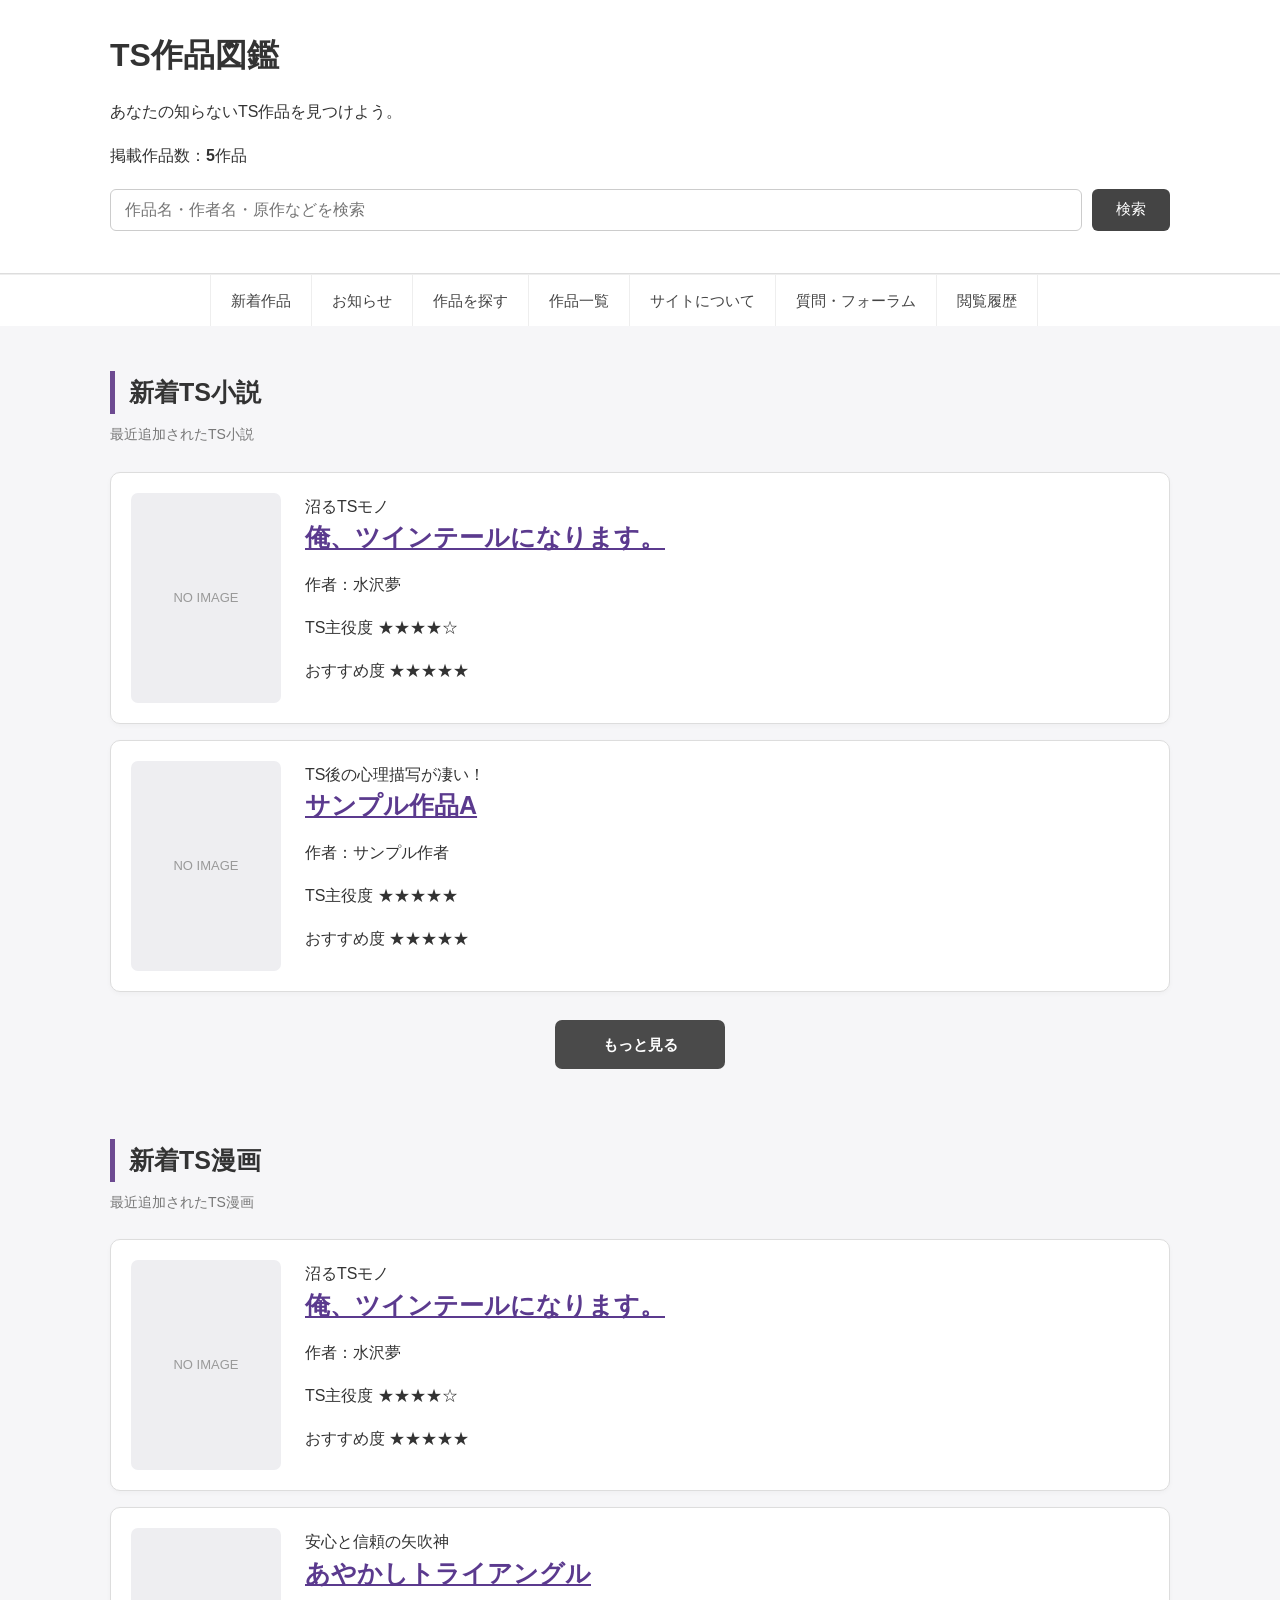
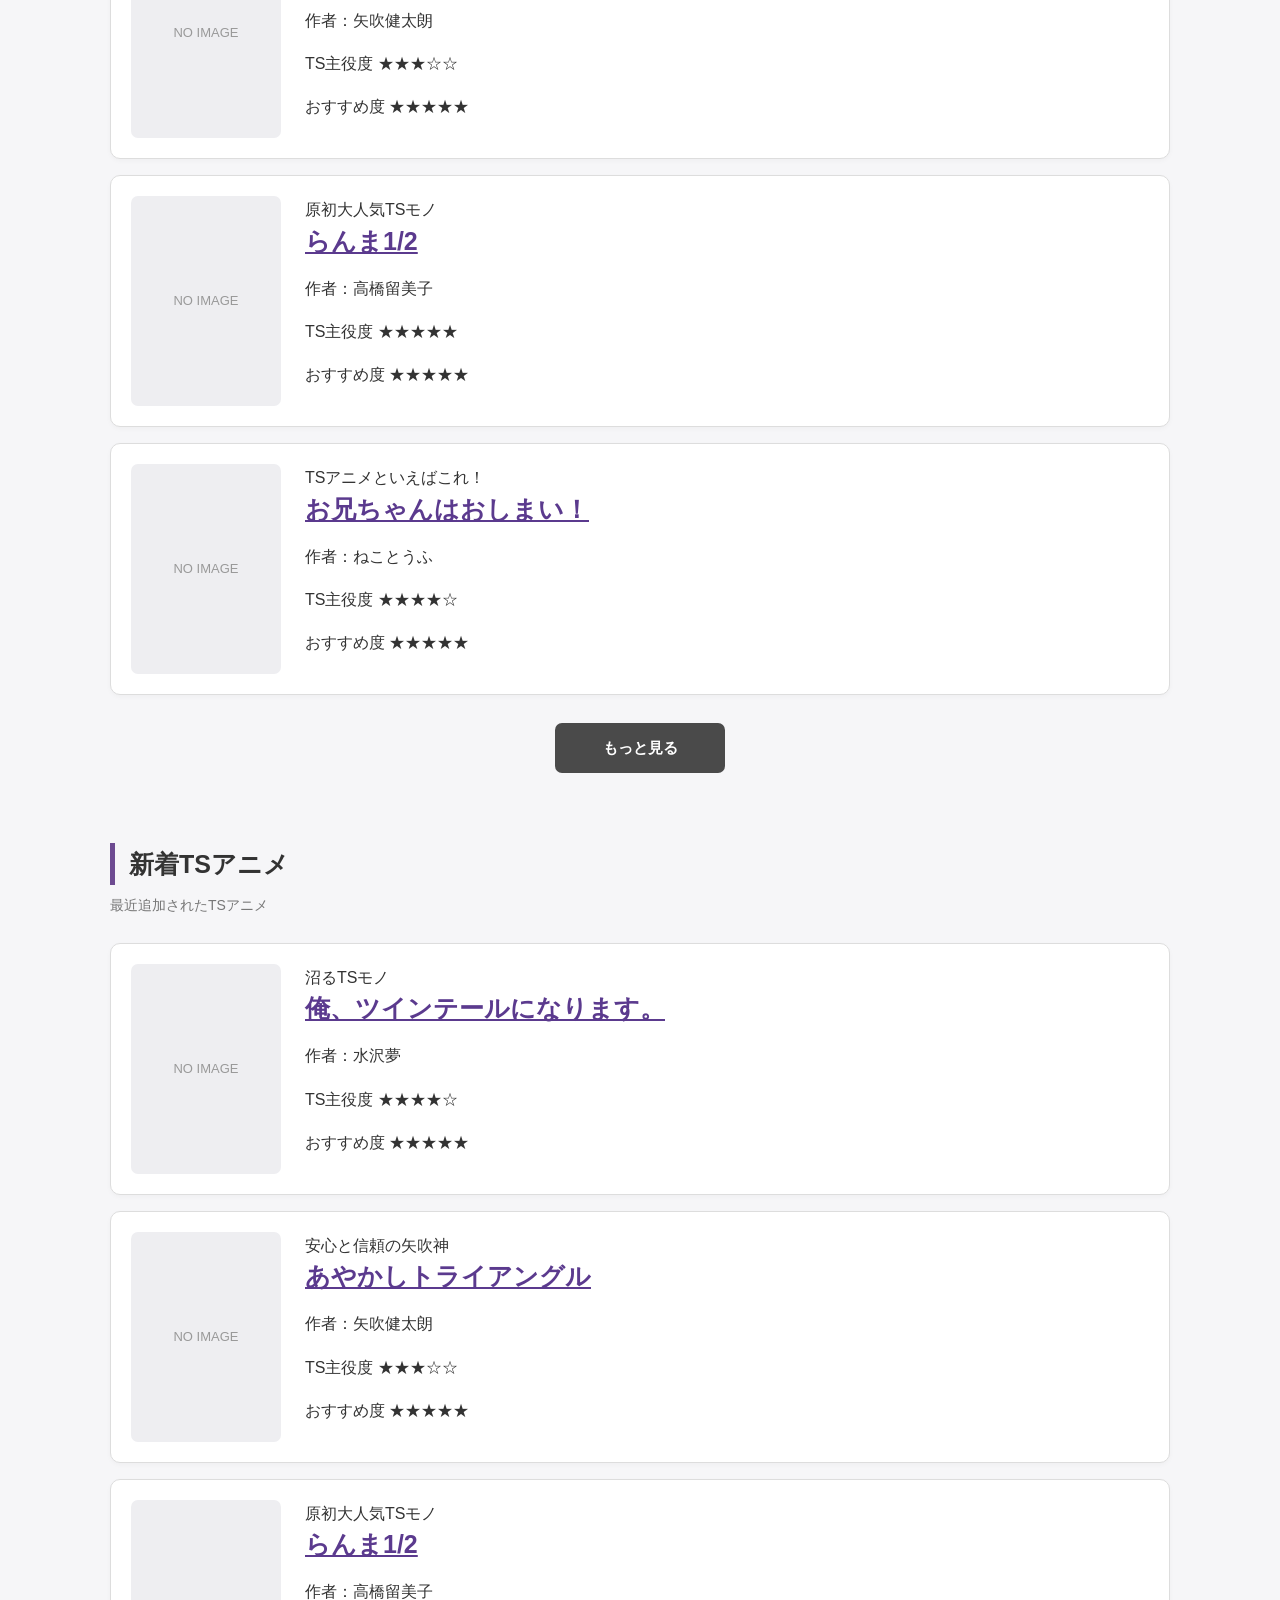
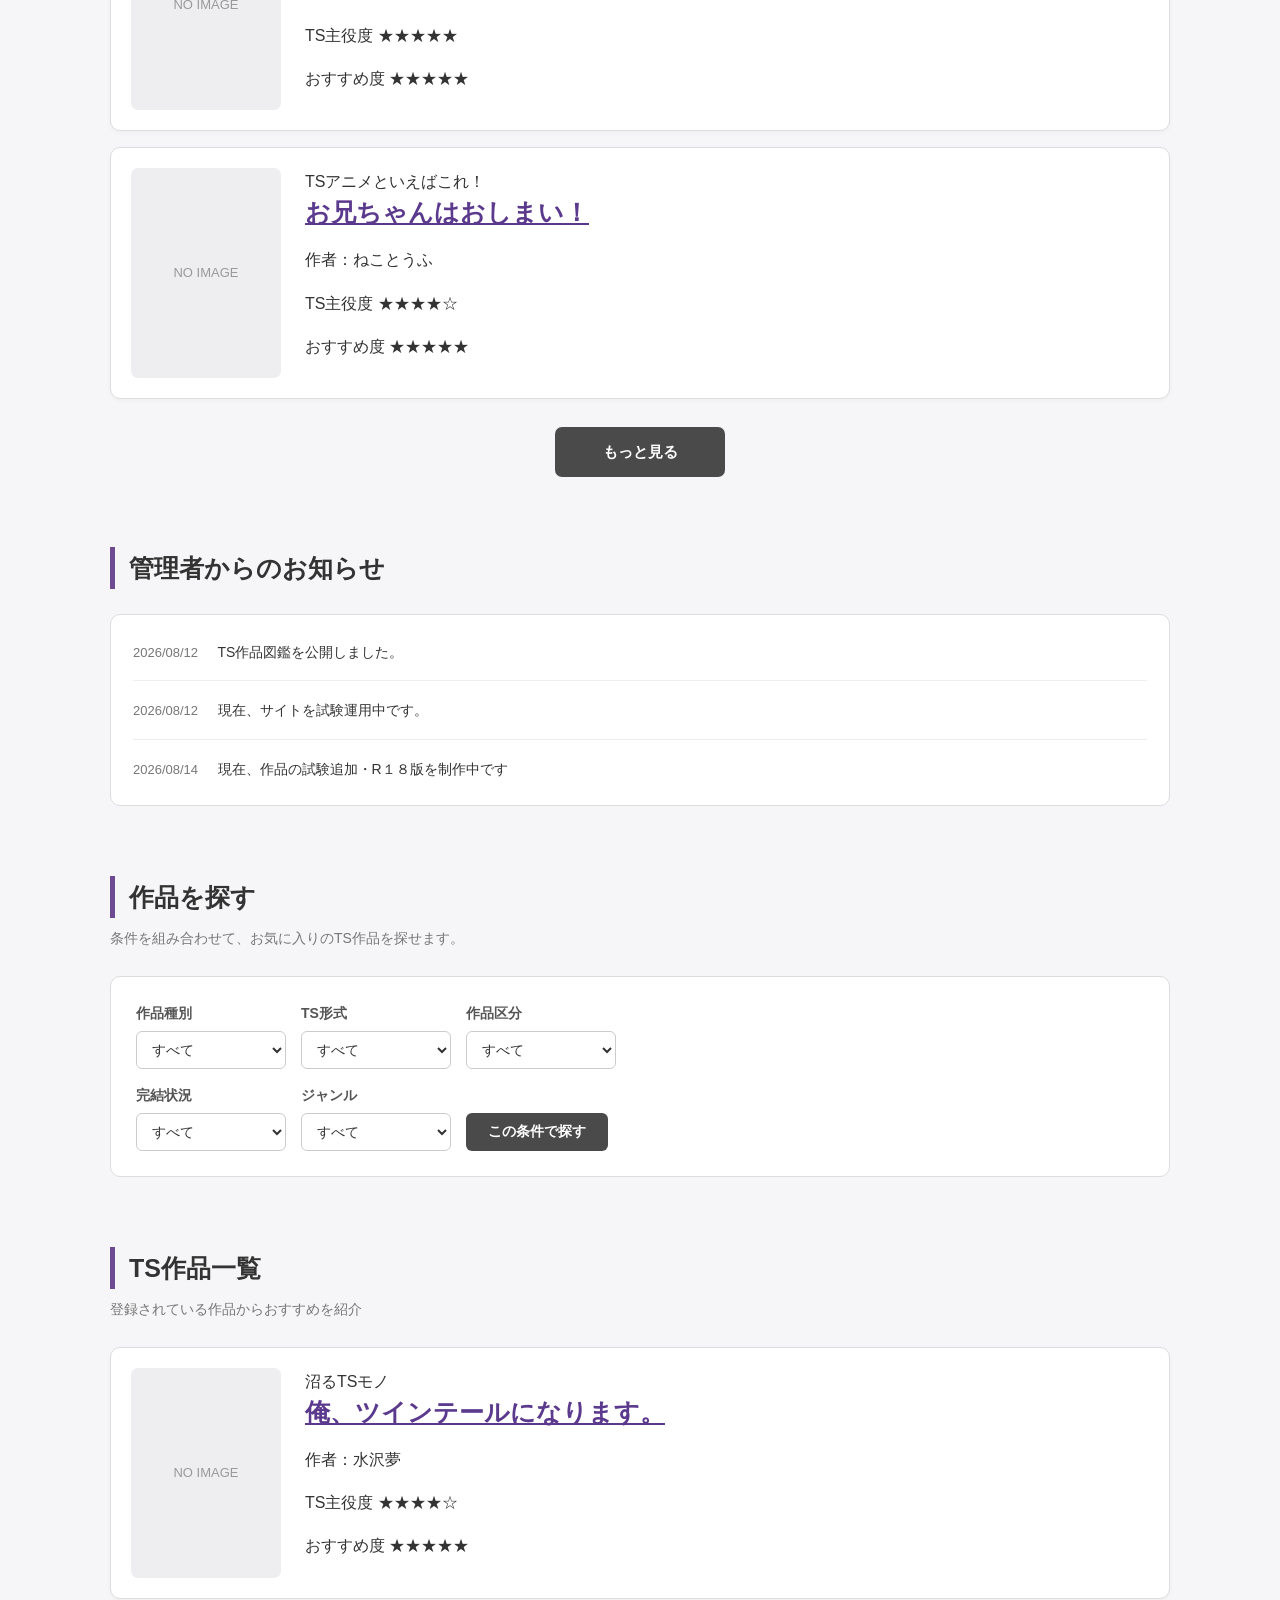
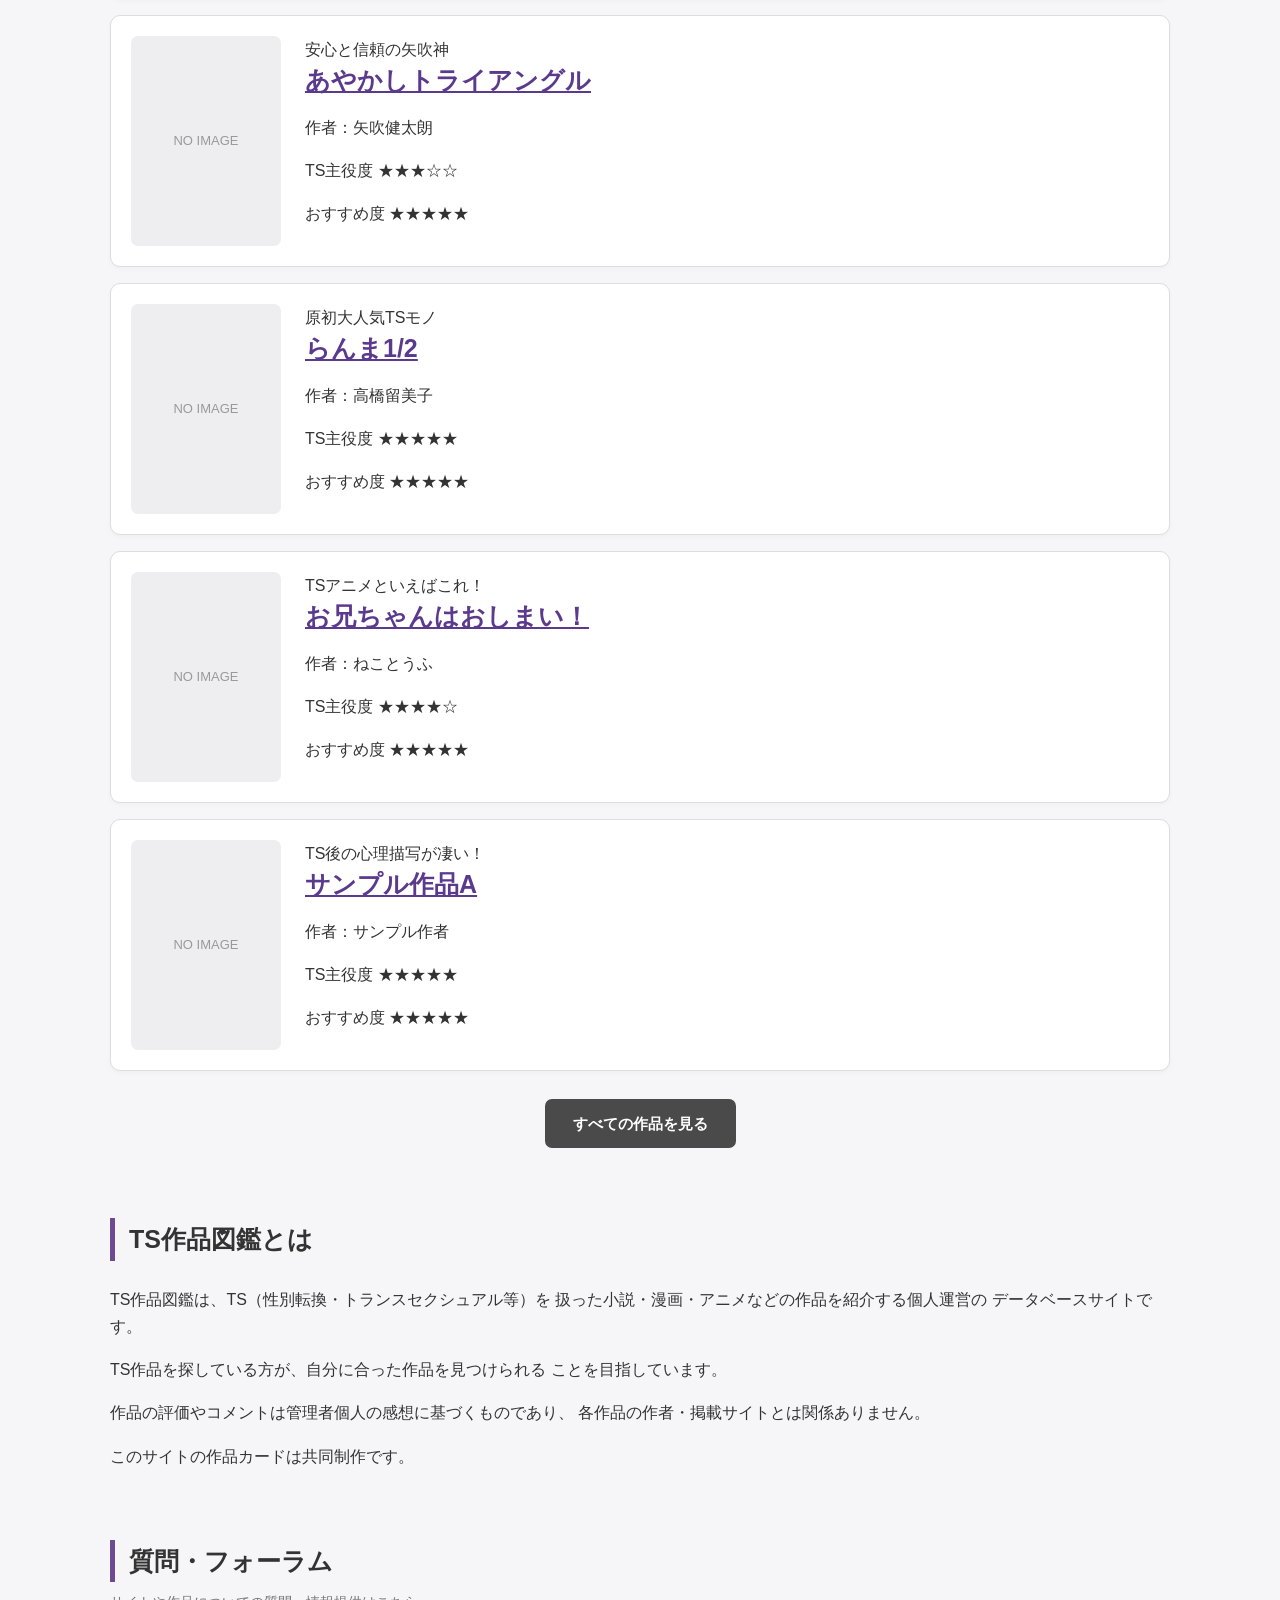
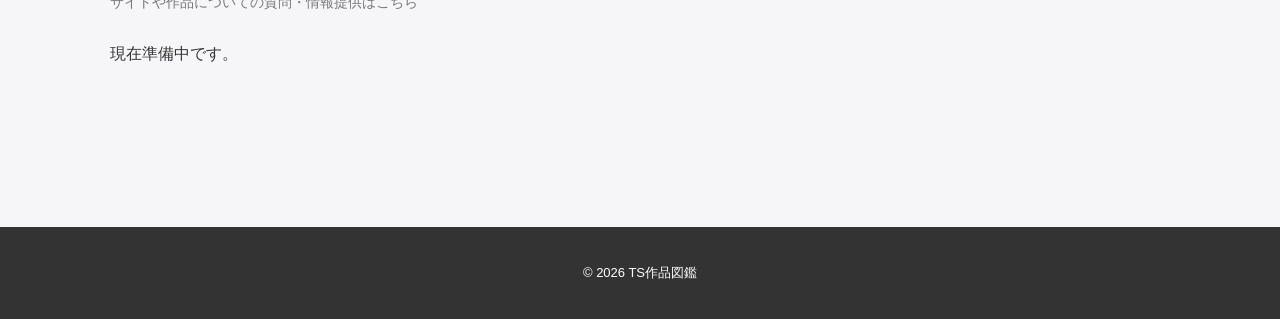
<file: index.html>
<!DOCTYPE html>
<html lang="ja">

<head>
    <meta charset="UTF-8">
    <meta name="viewport" content="width=device-width, initial-scale=1.0">

    <title>TS作品図鑑</title>

    <link rel="stylesheet" href="style.css">
</head>

<body>

    <!-- ==============================
         ヘッダー
    =============================== -->
    <header>

        <div class="site-header">

            <div class="site-title">
                <h1>TS作品図鑑</h1>
                <p>あなたの知らないTS作品を見つけよう。</p>
            </div>

            <div class="site-info">
                <span>掲載作品数：<strong id="work-count">0</strong>作品</span>
            </div>

            <div class="search-box">
                <input
                    type="search"
                    id="search-input"
                    placeholder="作品名・作者名・原作などを検索"
                >
                <button id="search-button">検索</button>
            </div>

        </div>

    </header>


    <!-- ==============================
         ページ内移動
    =============================== -->
   <nav class="site-nav">
    <a href="index.html#new-novel">新着作品</a>
    <a href="index.html#notice">お知らせ</a>
    <a href="index.html#search">作品を探す</a>
    <a href="works.html">作品一覧</a>
    <a href="index.html#about">サイトについて</a>
    <a href="forum.html">質問・フォーラム</a>
    <a href="history.html">閲覧履歴</a>
　　</nav>

    <main>


        <!-- ==============================
             新着TS小説
        =============================== -->
        <section id="new-novel" class="content-section">

            <div class="section-heading">
                <h2>新着TS小説</h2>
                <p>最近追加されたTS小説</p>
            </div>

            <div id="new-novel-container" class="works-container">
                <!-- JavaScriptで自動生成 -->
            </div>

            <div class="more-button-area">
                <a href="novels.html" class="more-button">
                    もっと見る
                </a>
            </div>

        </section>


        <!-- ==============================
             新着TS漫画
        =============================== -->
        <section id="new-manga" class="content-section">

            <div class="section-heading">
                <h2>新着TS漫画</h2>
                <p>最近追加されたTS漫画</p>
            </div>

            <div id="new-manga-container" class="works-container">
                <!-- JavaScriptで自動生成 -->
            </div>

            <div class="more-button-area">
                <a href="manga.html" class="more-button">
                    もっと見る
                </a>
            </div>

        </section>


        <!-- ==============================
             新着TSアニメ
        =============================== -->
        <section id="new-anime" class="content-section">

            <div class="section-heading">
                <h2>新着TSアニメ</h2>
                <p>最近追加されたTSアニメ</p>
            </div>

            <div id="new-anime-container" class="works-container">
                <!-- JavaScriptで自動生成 -->
            </div>

            <div class="more-button-area">
                <a href="anime.html" class="more-button">
                    もっと見る
                </a>
            </div>

        </section>


        <!-- ==============================
             管理者からのお知らせ
        =============================== -->
        <section id="notice" class="content-section">

            <div class="section-heading">
                <h2>管理者からのお知らせ</h2>
            </div>

            <div class="notice-box">

                <article class="notice-item">
                    <time>2026/08/12</time>
                    <p>
                        TS作品図鑑を公開しました。
                    </p>
                </article>

                <article class="notice-item">
                    <time>2026/08/12</time>
                    <p>
                        現在、サイトを試験運用中です。
                    </p>
                </article>

                <article class="notice-item">
                    <time>2026/08/14</time>
                    <p>
                        現在、作品の試験追加・R１８版を制作中です
                    </p>
                </article>

            </div>

        </section>


        <!-- ==============================
             作品を探す
        =============================== -->
        <section id="search" class="content-section">

            <div class="section-heading">
                <h2>作品を探す</h2>
                <p>条件を組み合わせて、お気に入りのTS作品を探せます。</p>
            </div>

            <div class="search-panel">

                <div class="search-panel-row">

                    <label>
                        作品種別
                        <select id="media-filter">
                            <option value="">すべて</option>
                            <option value="小説">小説</option>
                            <option value="漫画">漫画</option>
                            <option value="アニメ">アニメ</option>
                        </select>
                    </label>


                    <label>
                        TS形式
                        <select id="ts-filter">
                            <option value="">すべて</option>
                            <option value="男→女">男→女</option>
                            <option value="女→男">女→男</option>
                            <option value="可逆TS">可逆TS</option>
                            <option value="不可逆TS">不可逆TS</option>
                            <option value="複数人TS">複数人TS</option>
                            <option value="憑依">憑依</option>
                            <option value="TSF">TSF</option>
                            <option value="皮もの">皮もの</option>
                            <option value="前世思い出し">前世思い出し</option>
                            <option value="入れ替わり">入れ替わり</option>
                            <option value="変身">変身</option>
                            <option value="朝おん">朝おん</option>
                            <option value="朝おと">朝おと</option>
                            <option value="TST">TST</option>
                            <option value="TSM">TSM</option>
                            <option value="メス堕ち">メス堕ち</option>
                        </select>
                    </label>


                    <label>
                        作品区分
                        <select id="derivative-filter">
                            <option value="">すべて</option>
                            <option value="オリジナル">オリジナル</option>
                            <option value="二次創作">二次創作</option>
                        </select>
                    </label>

                </div>


                <div class="search-panel-row">

                    <label>
                        完結状況
                        <select id="status-filter">
                            <option value="">すべて</option>
                            <option value="完結">完結</option>
                            <option value="連載中">連載中</option>
                            <option value="休載">休載</option>
                        </select>
                    </label>


                    <label>
                        ジャンル
                        <select id="genre-filter">
                            <option value="">すべて</option>
                            <option value="ファンタジー">ファンタジー</option>
                            <option value="SF">SF</option>
                            <option value="アクション">アクション</option>
                            <option value="恋愛">恋愛</option>
                            <option value="コメディ">コメディ</option>
                            <option value="日常">日常</option>
                            <option value="ミステリー">ミステリー</option>
                            <option value="ホラー">ホラー</option>
                            <option value="歴史">歴史</option>
                            <option value="スポーツ">スポーツ</option>
                            <option value="その他">その他</option>
                        </select>
                    </label>


                    <button id="filter-button">
                        この条件で探す
                    </button>

                </div>

            </div>

        </section>


        <!-- ==============================
             TS作品一覧
        =============================== -->
        <section id="works" class="content-section">

            <div class="section-heading">
                <h2>TS作品一覧</h2>
                <p>登録されている作品からおすすめを紹介</p>
            </div>


            <div id="works-container" class="works-container">
                <!-- JavaScriptで自動生成 -->
            </div>


            <div class="more-button-area">
                <a href="works.html" class="more-button">
                    すべての作品を見る
                </a>
            </div>

        </section>


        <!-- ==============================
             サイトについて
        =============================== -->
        <section id="about" class="content-section">

            <div class="section-heading">
                <h2>TS作品図鑑とは</h2>
            </div>

            <div class="text-box">

                <p>
                    TS作品図鑑は、TS（性別転換・トランスセクシュアル等）を
                    扱った小説・漫画・アニメなどの作品を紹介する個人運営の
                    データベースサイトです。
                </p>

                <p>
                    TS作品を探している方が、自分に合った作品を見つけられる
                    ことを目指しています。
                </p>

                <p>
                    作品の評価やコメントは管理者個人の感想に基づくものであり、
                    各作品の作者・掲載サイトとは関係ありません。
                </p>

                <p>
                    このサイトの作品カードは共同制作です。
                </p>

            </div>

        </section>


        <!-- ==============================
             質問・フォーラム
        =============================== -->
        <section id="forum" class="content-section">

            <div class="section-heading">
                <h2>質問・フォーラム</h2>
                <p>サイトや作品についての質問・情報提供はこちら</p>
            </div>

            <div class="forum-box">

                <p>
                    現在準備中です。
                </p>

            </div>

        </section>

    </main>


    <!-- ==============================
         フッター
    =============================== -->
    <footer>

        <p>
            © 2026 TS作品図鑑
        </p>

    </footer>


    <!-- ==============================
         JavaScript
    =============================== -->

    <script src="data/works.js"></script>
    <script src="script.js"></script>

</body>

</html>
</file>
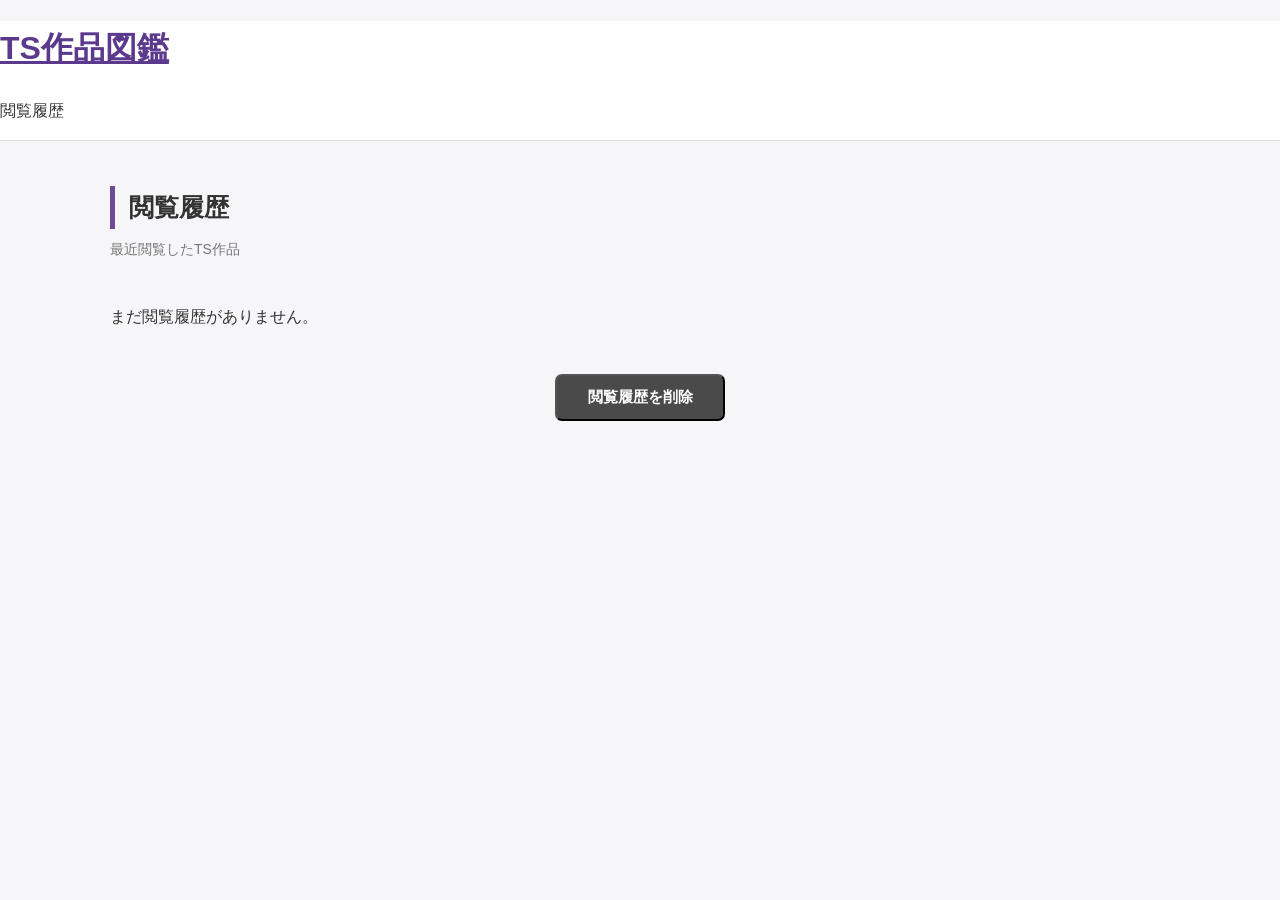
<file: history.html>
<!DOCTYPE html>
<html lang="ja">

<head>

    <meta charset="UTF-8">

    <meta name="viewport"
        content="width=device-width, initial-scale=1.0">

    <title>閲覧履歴 | TS作品図鑑</title>

    <link rel="stylesheet" href="style.css">

</head>


<body>

    <header>

        <h1>
            <a href="index.html">
                TS作品図鑑
            </a>
        </h1>

        <p>
            閲覧履歴
        </p>

    </header>


    <main>

        <section class="content-section">

            <div class="section-heading">

                <h2>閲覧履歴</h2>

                <p>
                    最近閲覧したTS作品
                </p>

            </div>


            <div
                id="history-container"
                class="works-container"
            >

                <!-- JavaScriptで自動生成 -->

            </div>


            <div class="more-button-area">

                <button
                    id="clear-history-button"
                    class="more-button"
                >
                    閲覧履歴を削除
                </button>

            </div>

        </section>

    </main>


    <script src="data/works.js"></script>

    <script src="history.js"></script>

</body>

</html>
</file>
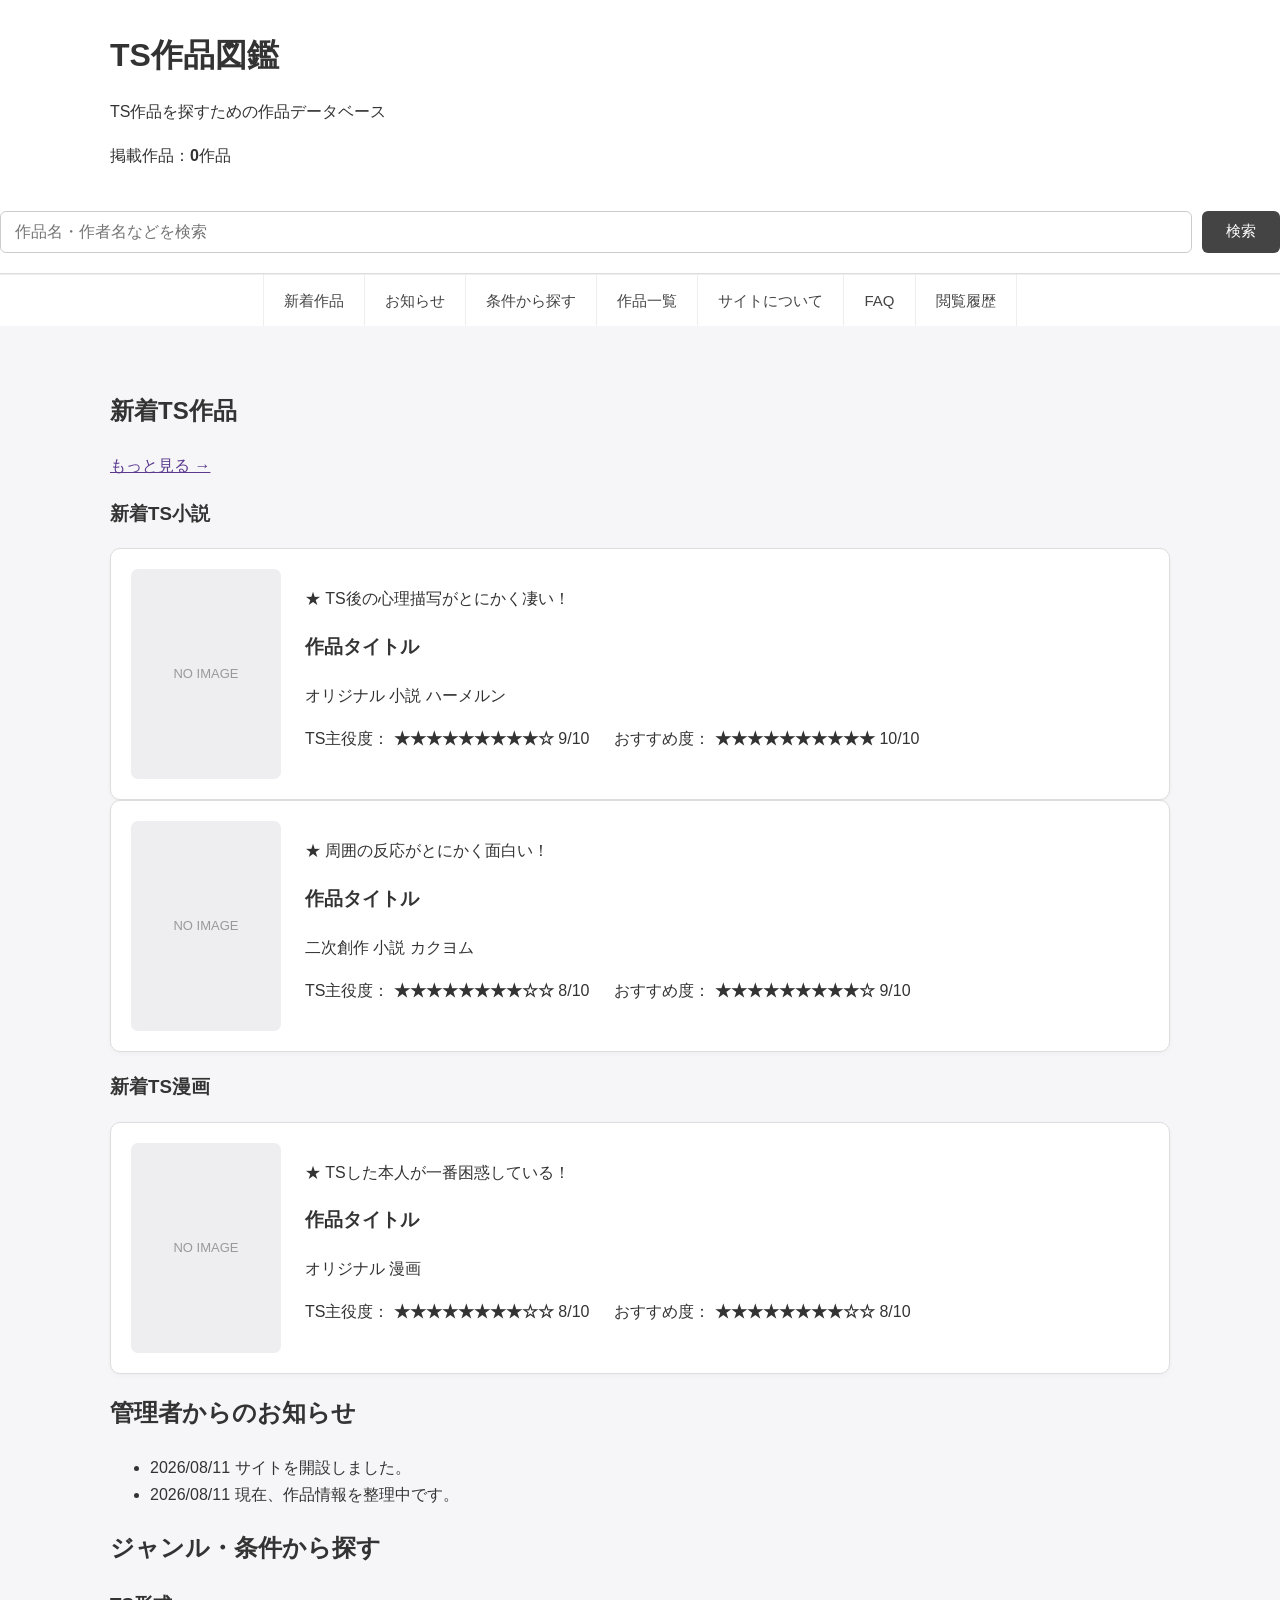
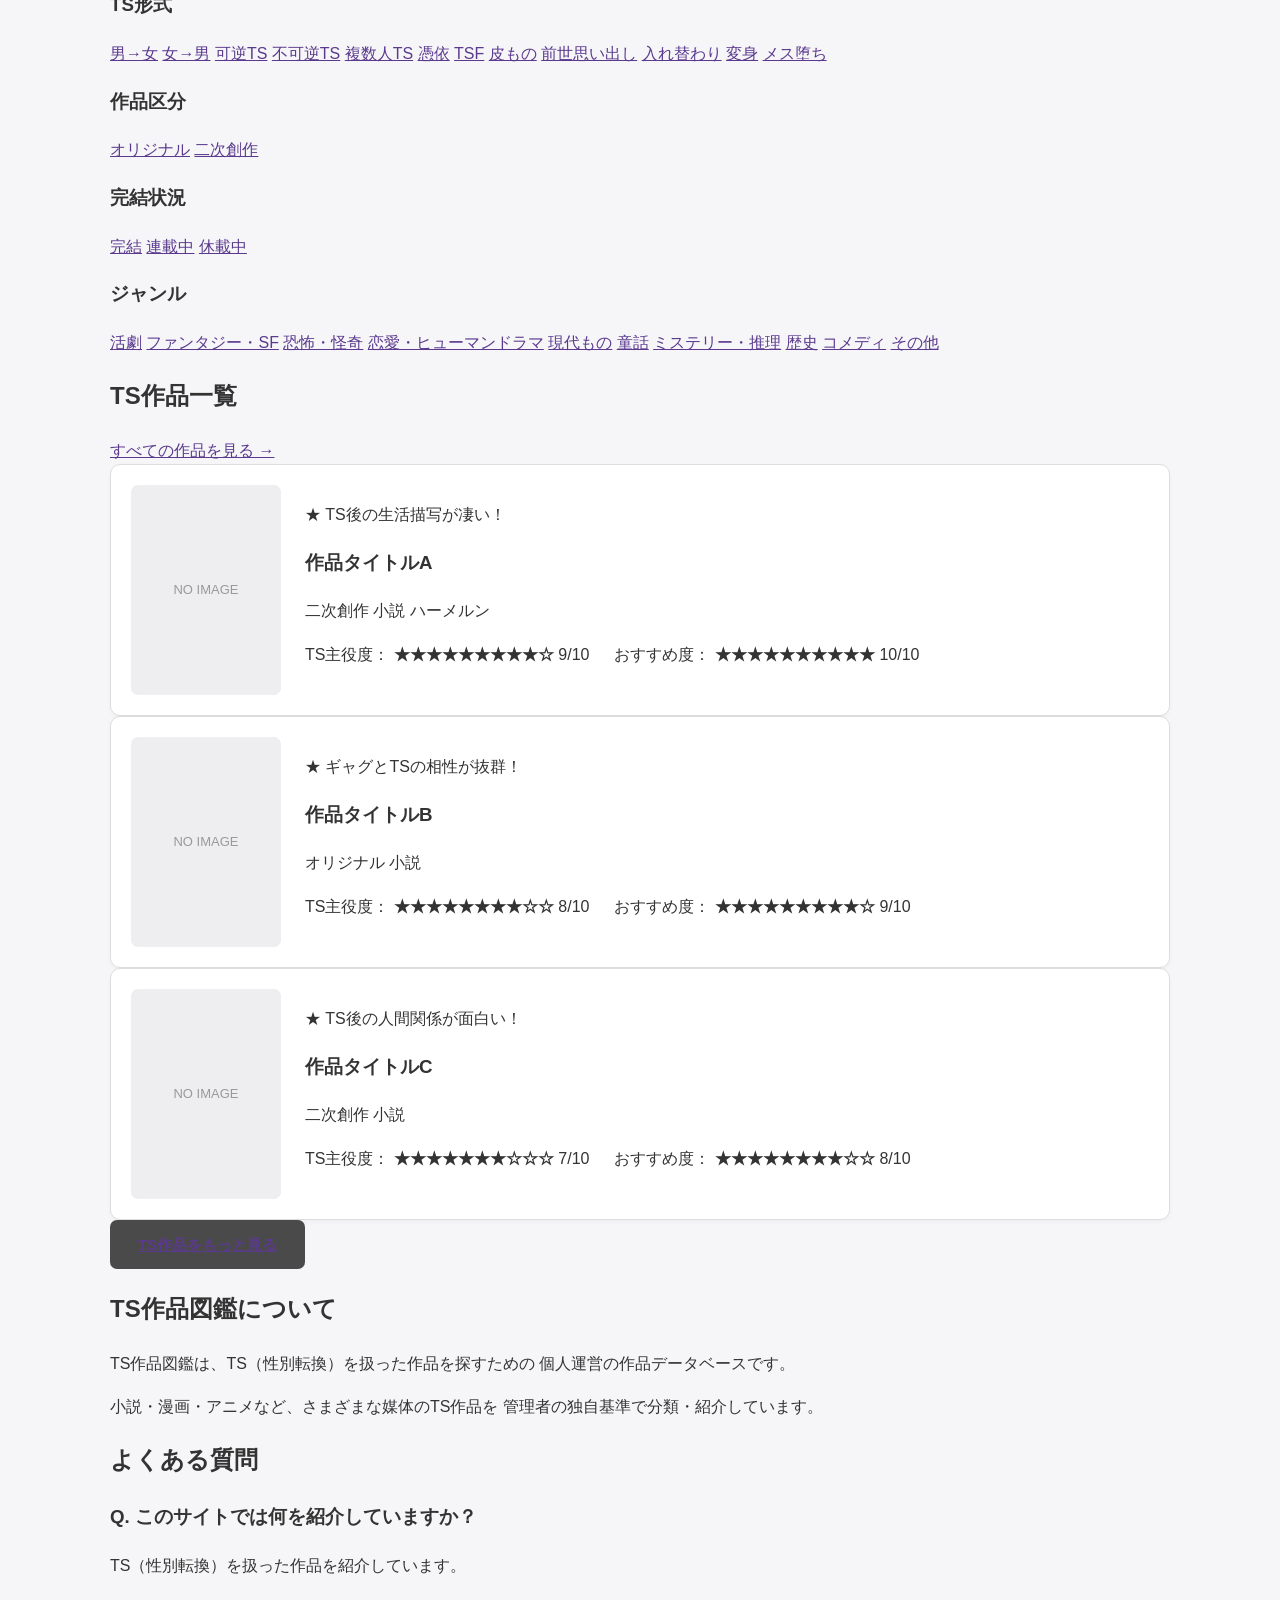
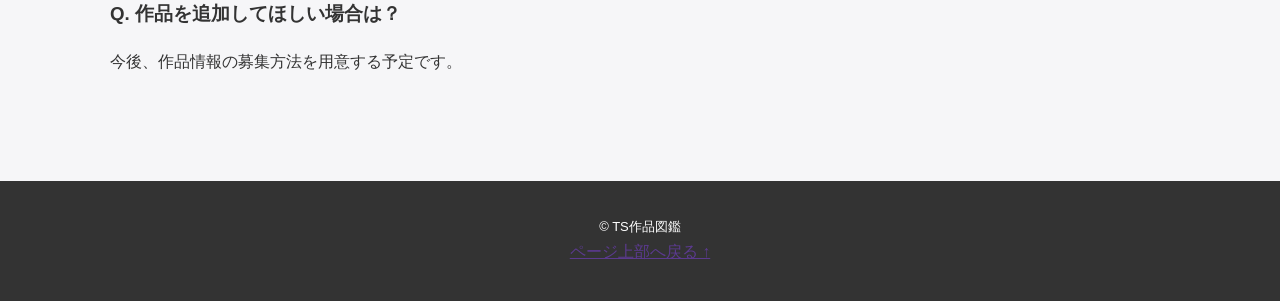
<file: index2.html>
<!DOCTYPE html>
<html lang="ja">

<head>
    <meta charset="UTF-8">
    <meta name="viewport" content="width=device-width, initial-scale=1.0">

    <title>TS作品図鑑</title>

    <link rel="stylesheet" href="style.css">
</head>

<body>

    <!-- =========================
         ヘッダー
    ========================== -->
    <header id="top">

        <div class="site-header">
            <div class="site-title">
                <h1>TS作品図鑑</h1>
                <p>TS作品を探すための作品データベース</p>
            </div>

            <div class="work-count">
                掲載作品：<strong>0</strong>作品
            </div>
        </div>

        <!-- 検索欄 -->
        <div class="search-box">
            <input type="search" placeholder="作品名・作者名などを検索">
            <button type="button">検索</button>
        </div>

    </header>


    <!-- =========================
         ページ内ナビゲーション
    ========================== -->
    <nav class="navigation">

        <a href="#new-works">新着作品</a>

        <a href="#notice">お知らせ</a>

        <a href="#search">条件から探す</a>

        <a href="#works">作品一覧</a>

        <a href="#about">サイトについて</a>

        <a href="#faq">FAQ</a>

        <a href="history.html">閲覧履歴</a>

    </nav>


    <main>

        <!-- =========================
             新着作品 ＋ お知らせ
        ========================== -->
        <section id="new-works">

            <div class="section-title">
                <h2>新着TS作品</h2>
                <a href="#works">もっと見る →</a>
            </div>


            <!-- 新着小説 -->
            <div class="subsection">

                <h3>新着TS小説</h3>

                <div class="work-list">

                    <!-- 作品カード -->
                    <a href="#" class="work-card">

                        <div class="work-image">
                            <span>NO IMAGE</span>
                        </div>

                        <div class="work-information">

                            <p class="catch-copy">
                                ★ TS後の心理描写がとにかく凄い！
                            </p>

                            <h3>作品タイトル</h3>

                            <div class="work-tags">
                                <span>オリジナル</span>
                                <span>小説</span>
                                <span>ハーメルン</span>
                            </div>

                            <div class="work-rating">
                                <p>
                                    TS主役度：
                                    <strong>★★★★★★★★★☆</strong>
                                    9/10
                                </p>

                                <p>
                                    おすすめ度：
                                    <strong>★★★★★★★★★★</strong>
                                    10/10
                                </p>
                            </div>

                        </div>

                    </a>


                    <!-- 作品カード -->
                    <a href="#" class="work-card">

                        <div class="work-image">
                            <span>NO IMAGE</span>
                        </div>

                        <div class="work-information">

                            <p class="catch-copy">
                                ★ 周囲の反応がとにかく面白い！
                            </p>

                            <h3>作品タイトル</h3>

                            <div class="work-tags">
                                <span>二次創作</span>
                                <span>小説</span>
                                <span>カクヨム</span>
                            </div>

                            <div class="work-rating">
                                <p>
                                    TS主役度：
                                    <strong>★★★★★★★★☆☆</strong>
                                    8/10
                                </p>

                                <p>
                                    おすすめ度：
                                    <strong>★★★★★★★★★☆</strong>
                                    9/10
                                </p>
                            </div>

                        </div>

                    </a>

                </div>

            </div>


            <!-- 新着漫画 -->
            <div class="subsection">

                <h3>新着TS漫画</h3>

                <div class="work-list">

                    <a href="#" class="work-card">

                        <div class="work-image">
                            <span>NO IMAGE</span>
                        </div>

                        <div class="work-information">

                            <p class="catch-copy">
                                ★ TSした本人が一番困惑している！
                            </p>

                            <h3>作品タイトル</h3>

                            <div class="work-tags">
                                <span>オリジナル</span>
                                <span>漫画</span>
                            </div>

                            <div class="work-rating">
                                <p>
                                    TS主役度：
                                    <strong>★★★★★★★★☆☆</strong>
                                    8/10
                                </p>

                                <p>
                                    おすすめ度：
                                    <strong>★★★★★★★★☆☆</strong>
                                    8/10
                                </p>
                            </div>

                        </div>

                    </a>

                </div>

            </div>

        </section>


        <!-- =========================
             お知らせ
        ========================== -->
        <aside id="notice">

            <h2>管理者からのお知らせ</h2>

            <ul>
                <li>
                    <time>2026/08/11</time>
                    サイトを開設しました。
                </li>

                <li>
                    <time>2026/08/11</time>
                    現在、作品情報を整理中です。
                </li>
            </ul>

        </aside>


        <!-- =========================
             条件から探す
        ========================== -->
        <section id="search">

            <h2>ジャンル・条件から探す</h2>


            <div class="search-category">

                <h3>TS形式</h3>

                <div class="condition-list">
                    <a href="#">男→女</a>
                    <a href="#">女→男</a>
                    <a href="#">可逆TS</a>
                    <a href="#">不可逆TS</a>
                    <a href="#">複数人TS</a>
                    <a href="#">憑依</a>
                    <a href="#">TSF</a>
                    <a href="#">皮もの</a>
                    <a href="#">前世思い出し</a>
                    <a href="#">入れ替わり</a>
                    <a href="#">変身</a>
                    <a href="#">メス堕ち</a>
                </div>

            </div>


            <div class="search-category">

                <h3>作品区分</h3>

                <div class="condition-list">
                    <a href="#">オリジナル</a>
                    <a href="#">二次創作</a>
                </div>

            </div>


            <div class="search-category">

                <h3>完結状況</h3>

                <div class="condition-list">
                    <a href="#">完結</a>
                    <a href="#">連載中</a>
                    <a href="#">休載中</a>
                </div>

            </div>


            <div class="search-category">

                <h3>ジャンル</h3>

                <div class="condition-list">
                    <a href="#">活劇</a>
                    <a href="#">ファンタジー・SF</a>
                    <a href="#">恐怖・怪奇</a>
                    <a href="#">恋愛・ヒューマンドラマ</a>
                    <a href="#">現代もの</a>
                    <a href="#">童話</a>
                    <a href="#">ミステリー・推理</a>
                    <a href="#">歴史</a>
                    <a href="#">コメディ</a>
                    <a href="#">その他</a>
                </div>

            </div>

        </section>


        <!-- =========================
             TS作品一覧
        ========================== -->
        <section id="works">

            <div class="section-title">

                <h2>TS作品一覧</h2>

                <a href="#">すべての作品を見る →</a>

            </div>


            <div class="work-list">

                <!-- 作品カード① -->
                <a href="#" class="work-card">

                    <div class="work-image">
                        <span>NO IMAGE</span>
                    </div>

                    <div class="work-information">

                        <p class="catch-copy">
                            ★ TS後の生活描写が凄い！
                        </p>

                        <h3>作品タイトルA</h3>

                        <div class="work-tags">
                            <span>二次創作</span>
                            <span>小説</span>
                            <span>ハーメルン</span>
                        </div>

                        <div class="work-rating">
                            <p>
                                TS主役度：
                                <strong>★★★★★★★★★☆</strong>
                                9/10
                            </p>

                            <p>
                                おすすめ度：
                                <strong>★★★★★★★★★★</strong>
                                10/10
                            </p>
                        </div>

                    </div>

                </a>


                <!-- 作品カード② -->
                <a href="#" class="work-card">

                    <div class="work-image">
                        <span>NO IMAGE</span>
                    </div>

                    <div class="work-information">

                        <p class="catch-copy">
                            ★ ギャグとTSの相性が抜群！
                        </p>

                        <h3>作品タイトルB</h3>

                        <div class="work-tags">
                            <span>オリジナル</span>
                            <span>小説</span>
                        </div>

                        <div class="work-rating">
                            <p>
                                TS主役度：
                                <strong>★★★★★★★★☆☆</strong>
                                8/10
                            </p>

                            <p>
                                おすすめ度：
                                <strong>★★★★★★★★★☆</strong>
                                9/10
                            </p>
                        </div>

                    </div>

                </a>


                <!-- 作品カード③ -->
                <a href="#" class="work-card">

                    <div class="work-image">
                        <span>NO IMAGE</span>
                    </div>

                    <div class="work-information">

                        <p class="catch-copy">
                            ★ TS後の人間関係が面白い！
                        </p>

                        <h3>作品タイトルC</h3>

                        <div class="work-tags">
                            <span>二次創作</span>
                            <span>小説</span>
                        </div>

                        <div class="work-rating">
                            <p>
                                TS主役度：
                                <strong>★★★★★★★☆☆☆</strong>
                                7/10
                            </p>

                            <p>
                                おすすめ度：
                                <strong>★★★★★★★★☆☆</strong>
                                8/10
                            </p>
                        </div>

                    </div>

                </a>

            </div>


            <div class="more-button">
                <a href="#">TS作品をもっと見る</a>
            </div>

        </section>


        <!-- =========================
             サイトについて
        ========================== -->
        <section id="about">

            <h2>TS作品図鑑について</h2>

            <p>
                TS作品図鑑は、TS（性別転換）を扱った作品を探すための
                個人運営の作品データベースです。
            </p>

            <p>
                小説・漫画・アニメなど、さまざまな媒体のTS作品を
                管理者の独自基準で分類・紹介しています。
            </p>

        </section>


        <!-- =========================
             FAQ
        ========================== -->
        <section id="faq">

            <h2>よくある質問</h2>

            <div class="faq-item">

                <h3>Q. このサイトでは何を紹介していますか？</h3>

                <p>
                    TS（性別転換）を扱った作品を紹介しています。
                </p>

            </div>


            <div class="faq-item">

                <h3>Q. 作品を追加してほしい場合は？</h3>

                <p>
                    今後、作品情報の募集方法を用意する予定です。
                </p>

            </div>

        </section>

    </main>


    <!-- =========================
         フッター
    ========================== -->
    <footer>

        <p>© TS作品図鑑</p>

        <a href="#top">ページ上部へ戻る ↑</a>

    </footer>


</body>
</html>
</file>
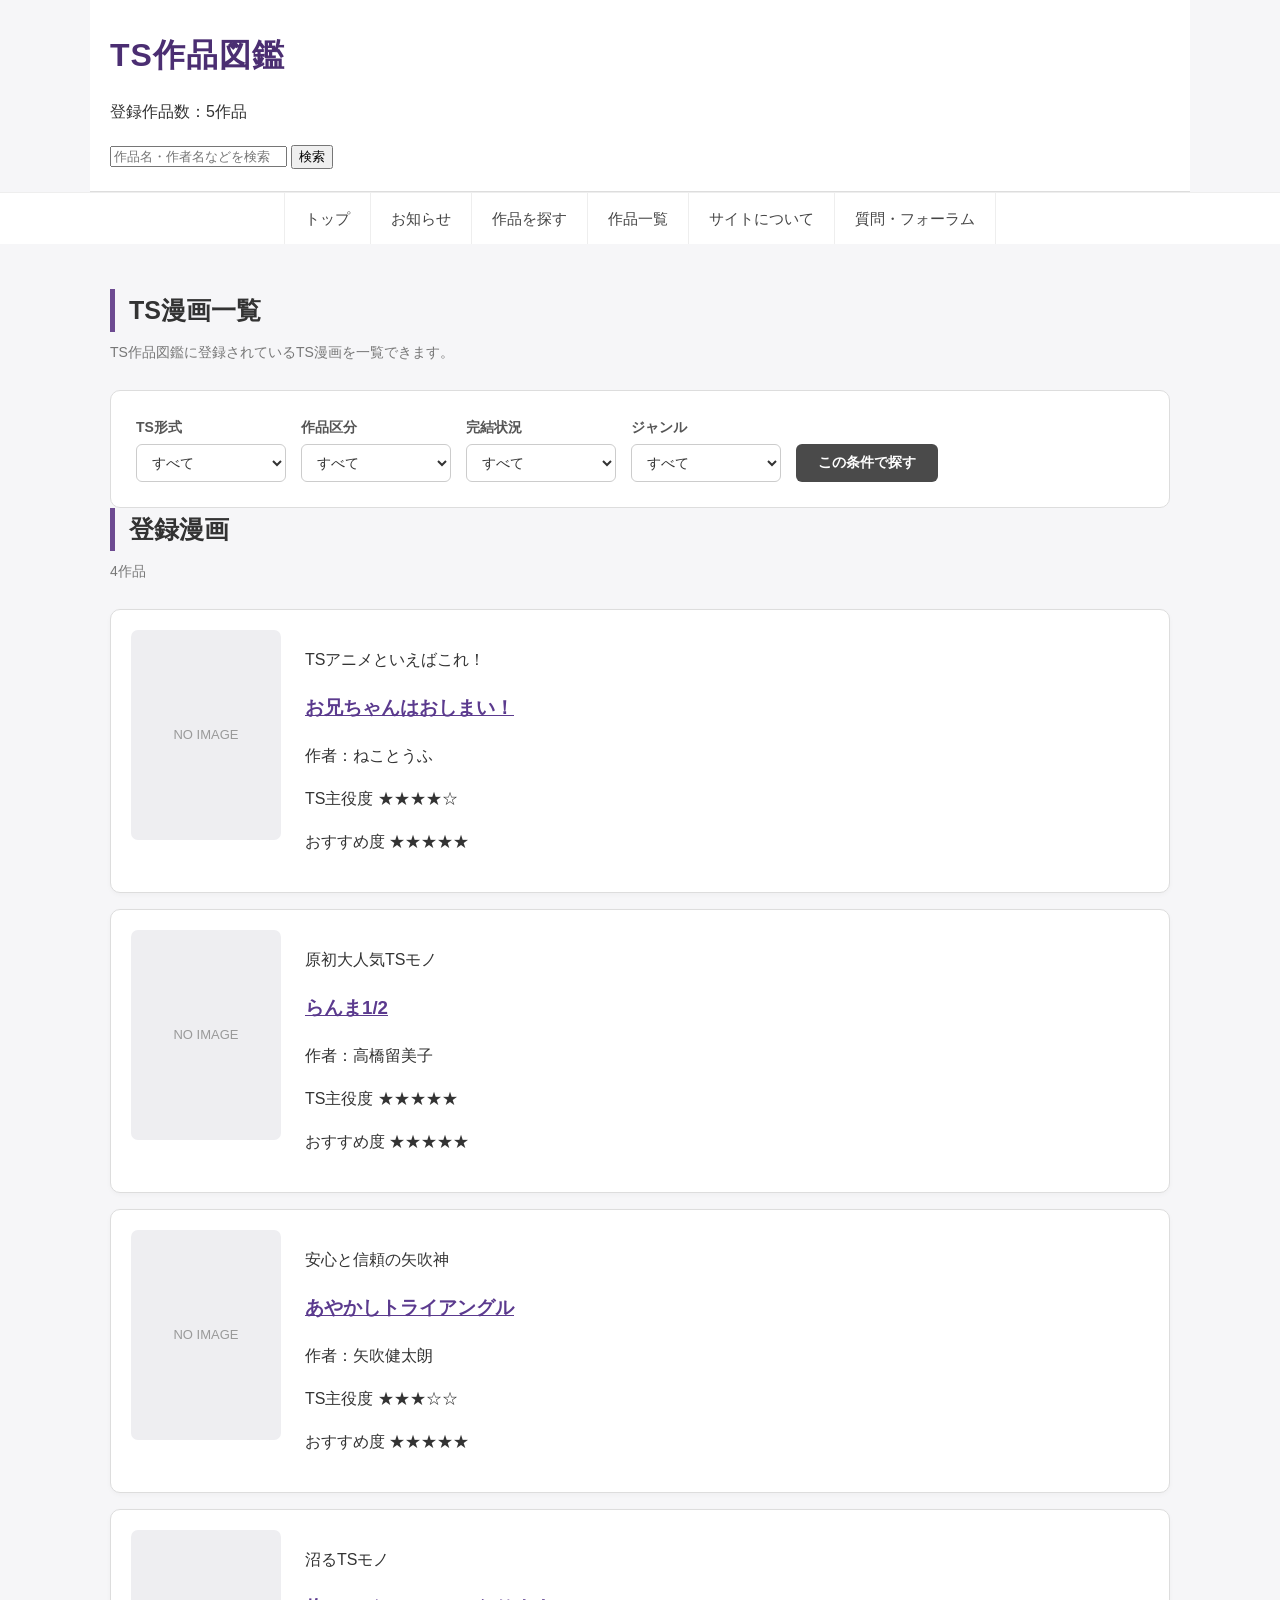
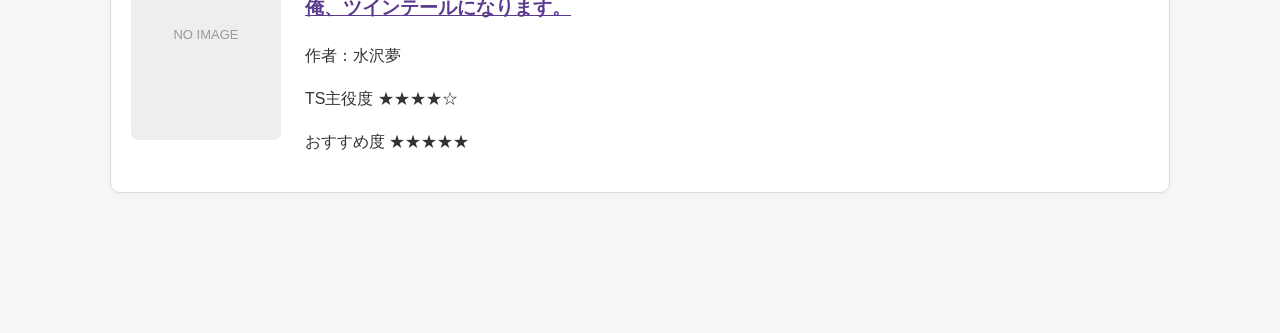
<file: manga.html>
<!DOCTYPE html>
<html lang="ja">

<head>
    <meta charset="UTF-8">
    <meta name="viewport" content="width=device-width, initial-scale=1.0">

    <title>TS漫画一覧｜TS作品図鑑</title>

    <link rel="stylesheet" href="style.css">
</head>

<body>

    <!-- ==============================
         ヘッダー
    =============================== -->

    <header class="site-header">

        <div class="site-header-inner">

            <h1>
                <a href="index.html">
                    TS作品図鑑
                </a>
            </h1>

            <p class="work-count">
                登録作品数：<span id="total-count">0</span>作品
            </p>

            <form class="header-search" onsubmit="return false;">

                <input
                    type="search"
                    id="header-search"
                    placeholder="作品名・作者名などを検索"
                >

                <button
                    type="button"
                    id="header-search-button"
                >
                    検索
                </button>

            </form>

        </div>

    </header>


    <!-- ==============================
         ナビゲーション
    =============================== -->

    <nav class="site-nav">

        <a href="index.html">トップ</a>

        <a href="index.html#notice">
            お知らせ
        </a>

        <a href="index.html#search">
            作品を探す
        </a>

        <a href="works.html">
            作品一覧
        </a>

        <a href="index.html#about">
            サイトについて
        </a>

        <a href="index.html#forum">
            質問・フォーラム
        </a>

    </nav>


    <!-- ==============================
         メイン
    =============================== -->

    <main class="main-content">

        <section class="content-section">

            <div class="section-heading">

                <h2>TS漫画一覧</h2>

                <p>
                    TS作品図鑑に登録されているTS漫画を一覧できます。
                </p>

            </div>


            <!-- ==============================
                 絞り込み
            =============================== -->

            <div class="search-panel">

                <div class="search-panel-row">

                    <label>
                        TS形式

                        <select id="ts-filter">

                            <option value="">すべて</option>

                            <option value="男→女">男→女</option>
                            <option value="女→男">女→男</option>
                            <option value="可逆TS">可逆TS</option>
                            <option value="不可逆TS">不可逆TS</option>
                            <option value="複数人TS">複数人TS</option>
                            <option value="憑依">憑依</option>
                            <option value="TSF">TSF</option>
                            <option value="皮もの">皮もの</option>
                            <option value="前世思い出し">前世思い出し</option>
                            <option value="入れ替わり">入れ替わり</option>
                            <option value="変身">変身</option>
                            <option value="朝おん">朝おん</option>
                            <option value="朝おと">朝おと</option>
                            <option value="TST">TST</option>
                            <option value="TSM">TSM</option>
                            <option value="メス堕ち">メス堕ち</option>

                        </select>

                    </label>


                    <label>
                        作品区分

                        <select id="derivative-filter">

                            <option value="">すべて</option>

                            <option value="オリジナル">
                                オリジナル
                            </option>

                            <option value="二次創作">
                                二次創作
                            </option>

                        </select>

                    </label>


                    <label>
                        完結状況

                        <select id="status-filter">

                            <option value="">すべて</option>

                            <option value="完結">
                                完結
                            </option>

                            <option value="連載中">
                                連載中
                            </option>

                            <option value="休載">
                                休載
                            </option>

                        </select>

                    </label>


                    <label>
                        ジャンル

                        <select id="genre-filter">

                            <option value="">すべて</option>

                            <option value="ファンタジー">
                                ファンタジー
                            </option>

                            <option value="SF">
                                SF
                            </option>

                            <option value="アクション">
                                アクション
                            </option>

                            <option value="恋愛">
                                恋愛
                            </option>

                            <option value="コメディ">
                                コメディ
                            </option>

                            <option value="日常">
                                日常
                            </option>

                            <option value="ミステリー">
                                ミステリー
                            </option>

                            <option value="ホラー">
                                ホラー
                            </option>

                            <option value="歴史">
                                歴史
                            </option>

                            <option value="スポーツ">
                                スポーツ
                            </option>

                            <option value="その他">
                                その他
                            </option>

                        </select>

                    </label>


                    <button
                        type="button"
                        id="filter-button"
                    >
                        この条件で探す
                    </button>

                </div>

            </div>


            <!-- ==============================
                 作品一覧
            =============================== -->

            <div class="section-heading">

                <h2>登録漫画</h2>

                <p>
                    <span id="manga-count">0</span>作品
                </p>

            </div>


            <div
                id="manga-container"
                class="works-container"
            >
                <!-- JavaScriptで自動生成 -->
            </div>


            <!-- ==============================
                 該当作品なし
            =============================== -->

            <div
                id="no-results"
                style="display: none;"
            >

                <p>
                    条件に一致する作品がありません。
                </p>

            </div>

        </section>

    </main>


    <!-- ==============================
         JavaScript
    =============================== -->

    <script src="data/works.js"></script>
    <script src="manga.js"></script>

</body>

</html>
</file>
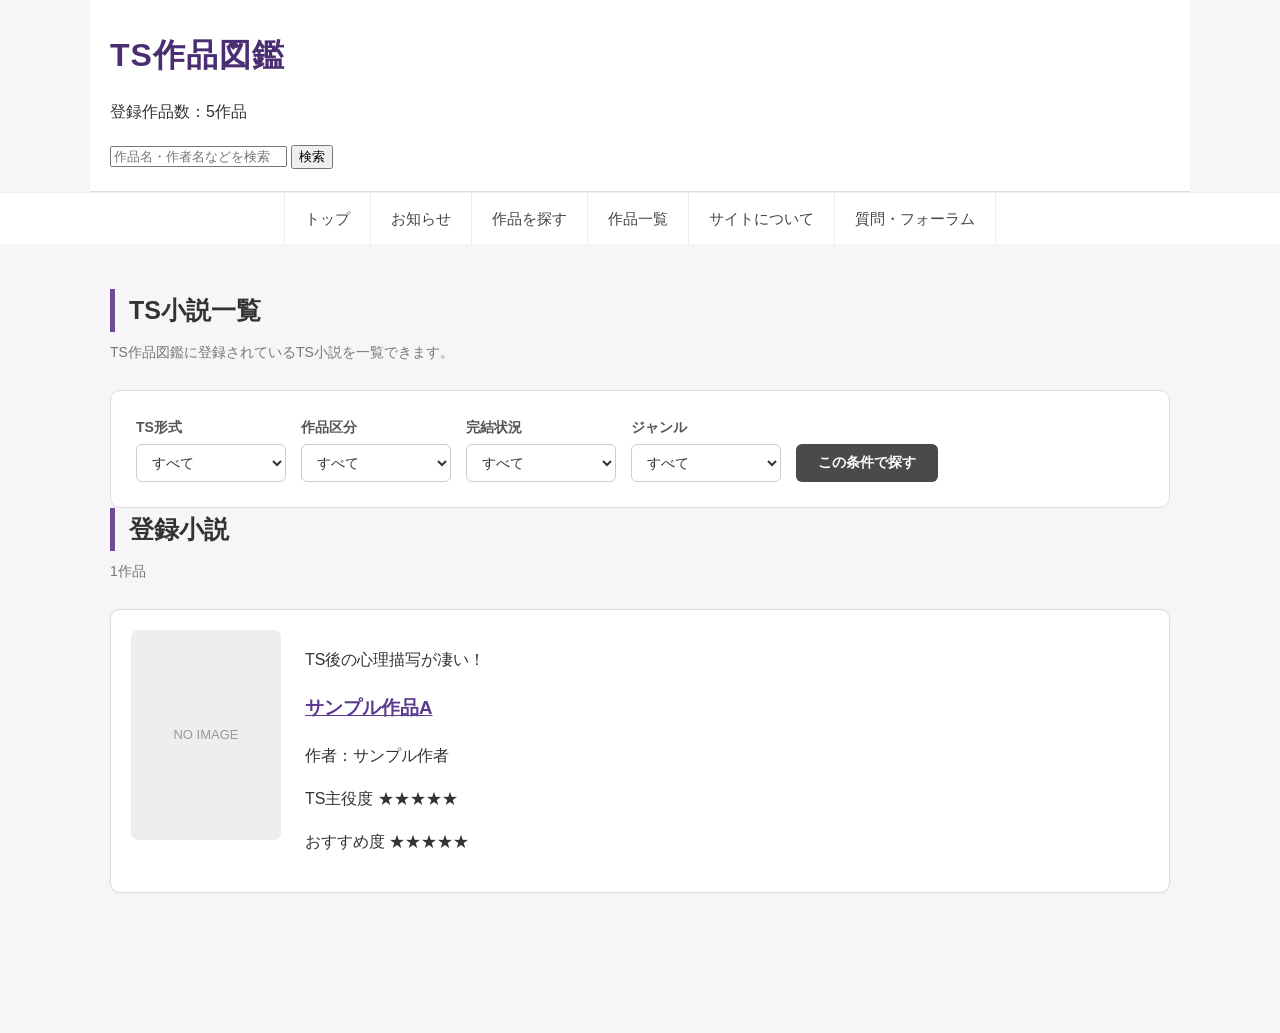
<file: novels.html>
<!DOCTYPE html>
<html lang="ja">

<head>
    <meta charset="UTF-8">
    <meta name="viewport" content="width=device-width, initial-scale=1.0">

    <title>TS小説一覧｜TS作品図鑑</title>

    <link rel="stylesheet" href="style.css">
</head>

<body>

    <!-- ==============================
         ヘッダー
    =============================== -->

    <header class="site-header">

        <div class="site-header-inner">

            <h1>
                <a href="index.html">
                    TS作品図鑑
                </a>
            </h1>

            <p class="work-count">
                登録作品数：<span id="total-count">0</span>作品
            </p>

            <form class="header-search" onsubmit="return false;">
                <input
                    type="search"
                    id="header-search"
                    placeholder="作品名・作者名などを検索"
                >

                <button type="button" id="header-search-button">
                    検索
                </button>
            </form>

        </div>

    </header>


    <!-- ==============================
         ナビゲーション
    =============================== -->

    <nav class="site-nav">

        <a href="index.html">トップ</a>
        <a href="index.html#notice">お知らせ</a>
        <a href="index.html#search">作品を探す</a>
        <a href="works.html">作品一覧</a>
        <a href="index.html#about">サイトについて</a>
        <a href="index.html#forum">質問・フォーラム</a>

    </nav>


    <!-- ==============================
         メイン
    =============================== -->

    <main class="main-content">

        <section class="content-section">

            <div class="section-heading">

                <h2>TS小説一覧</h2>

                <p>
                    TS作品図鑑に登録されているTS小説を一覧できます。
                </p>

            </div>


            <!-- ==============================
                 絞り込み
            =============================== -->

            <div class="search-panel">

                <div class="search-panel-row">

                    <label>
                        TS形式

                        <select id="ts-filter">

                            <option value="">すべて</option>

                            <option value="男→女">男→女</option>
                            <option value="女→男">女→男</option>
                            <option value="可逆TS">可逆TS</option>
                            <option value="不可逆TS">不可逆TS</option>
                            <option value="複数人TS">複数人TS</option>
                            <option value="憑依">憑依</option>
                            <option value="TSF">TSF</option>
                            <option value="皮もの">皮もの</option>
                            <option value="前世思い出し">前世思い出し</option>
                            <option value="入れ替わり">入れ替わり</option>
                            <option value="変身">変身</option>
                            <option value="朝おん">朝おん</option>
                            <option value="朝おと">朝おと</option>
                            <option value="TST">TST</option>
                            <option value="TSM">TSM</option>
                            <option value="メス堕ち">メス堕ち</option>

                        </select>

                    </label>


                    <label>
                        作品区分

                        <select id="derivative-filter">

                            <option value="">すべて</option>
                            <option value="オリジナル">オリジナル</option>
                            <option value="二次創作">二次創作</option>

                        </select>

                    </label>


                    <label>
                        完結状況

                        <select id="status-filter">

                            <option value="">すべて</option>
                            <option value="完結">完結</option>
                            <option value="連載中">連載中</option>
                            <option value="休載">休載</option>

                        </select>

                    </label>


                    <label>
                        ジャンル

                        <select id="genre-filter">

                            <option value="">すべて</option>

                            <option value="ファンタジー">ファンタジー</option>
                            <option value="SF">SF</option>
                            <option value="アクション">アクション</option>
                            <option value="恋愛">恋愛</option>
                            <option value="コメディ">コメディ</option>
                            <option value="日常">日常</option>
                            <option value="ミステリー">ミステリー</option>
                            <option value="ホラー">ホラー</option>
                            <option value="歴史">歴史</option>
                            <option value="スポーツ">スポーツ</option>
                            <option value="その他">その他</option>

                        </select>

                    </label>


                    <button type="button" id="filter-button">
                        この条件で探す
                    </button>

                </div>

            </div>


            <!-- ==============================
                 作品一覧
            =============================== -->

            <div class="section-heading">

                <h2>登録小説</h2>

                <p>
                    <span id="novel-count">0</span>作品
                </p>

            </div>


            <div
                id="novels-container"
                class="works-container"
            >
                <!-- JavaScriptで自動生成 -->
            </div>


            <!-- ==============================
                 該当作品なし
            =============================== -->

            <div
                id="no-results"
                style="display: none;"
            >

                <p>
                    条件に一致する作品がありません。
                </p>

            </div>

        </section>

    </main>


    <!-- ==============================
         JavaScript
    =============================== -->

    <script src="data/works.js"></script>
    <script src="novels.js"></script>

</body>

</html>
</file>
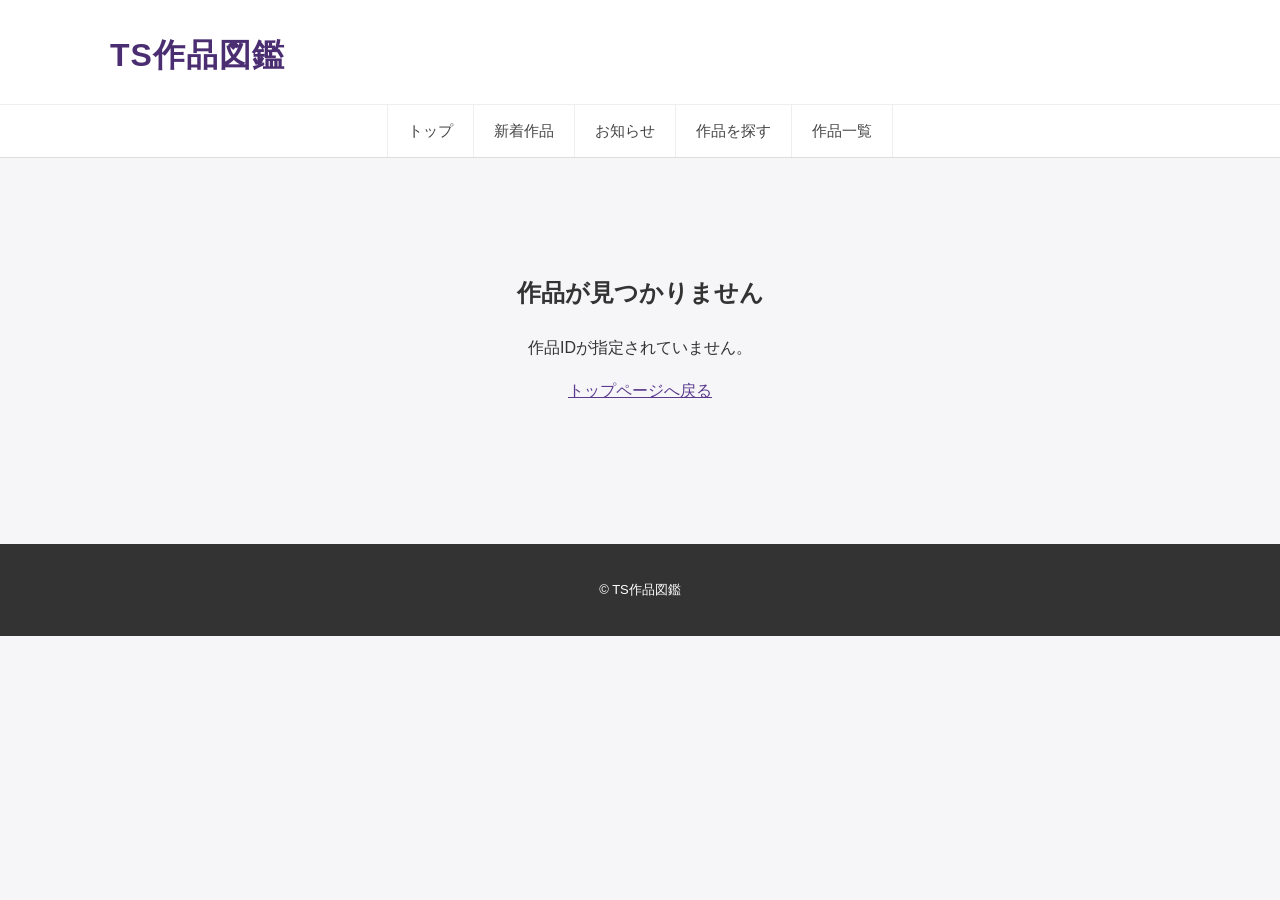
<file: work.html>
<!DOCTYPE html>
<html lang="ja">

<head>

    <meta charset="UTF-8">

    <meta
        name="viewport"
        content="width=device-width, initial-scale=1.0"
    >

    <title>作品紹介 | TS作品図鑑</title>

    <link
        rel="stylesheet"
        href="style.css"
    >

</head>


<body>


    <!-- ==============================
         ヘッダー
    =============================== -->

    <header id="top">

        <div class="site-header">

            <h1>
                <a href="index.html">
                    TS作品図鑑
                </a>
            </h1>

        </div>


        <nav class="site-nav">

            <a href="index.html">
                トップ
            </a>

            <a href="index.html#new-novel">
                新着作品
            </a>

            <a href="index.html#notice">
                お知らせ
            </a>

            <a href="index.html#search">
                作品を探す
            </a>

            <a href="works.html">
                作品一覧
            </a>

        </nav>

    </header>



    <!-- ==============================
         作品紹介
    =============================== -->

    <main>

        <section
            id="work-detail"
            class="work-detail-section"
        >

            <!-- JavaScriptで自動生成 -->

        </section>

    </main>



    <!-- ==============================
         フッター
    =============================== -->

    <footer>

        <p>
            © TS作品図鑑
        </p>

    </footer>



    <!-- ==============================
         JavaScript
    =============================== -->

    <script src="data/works.js"></script>

    <script src="work.js"></script>


</body>

</html>
</file>
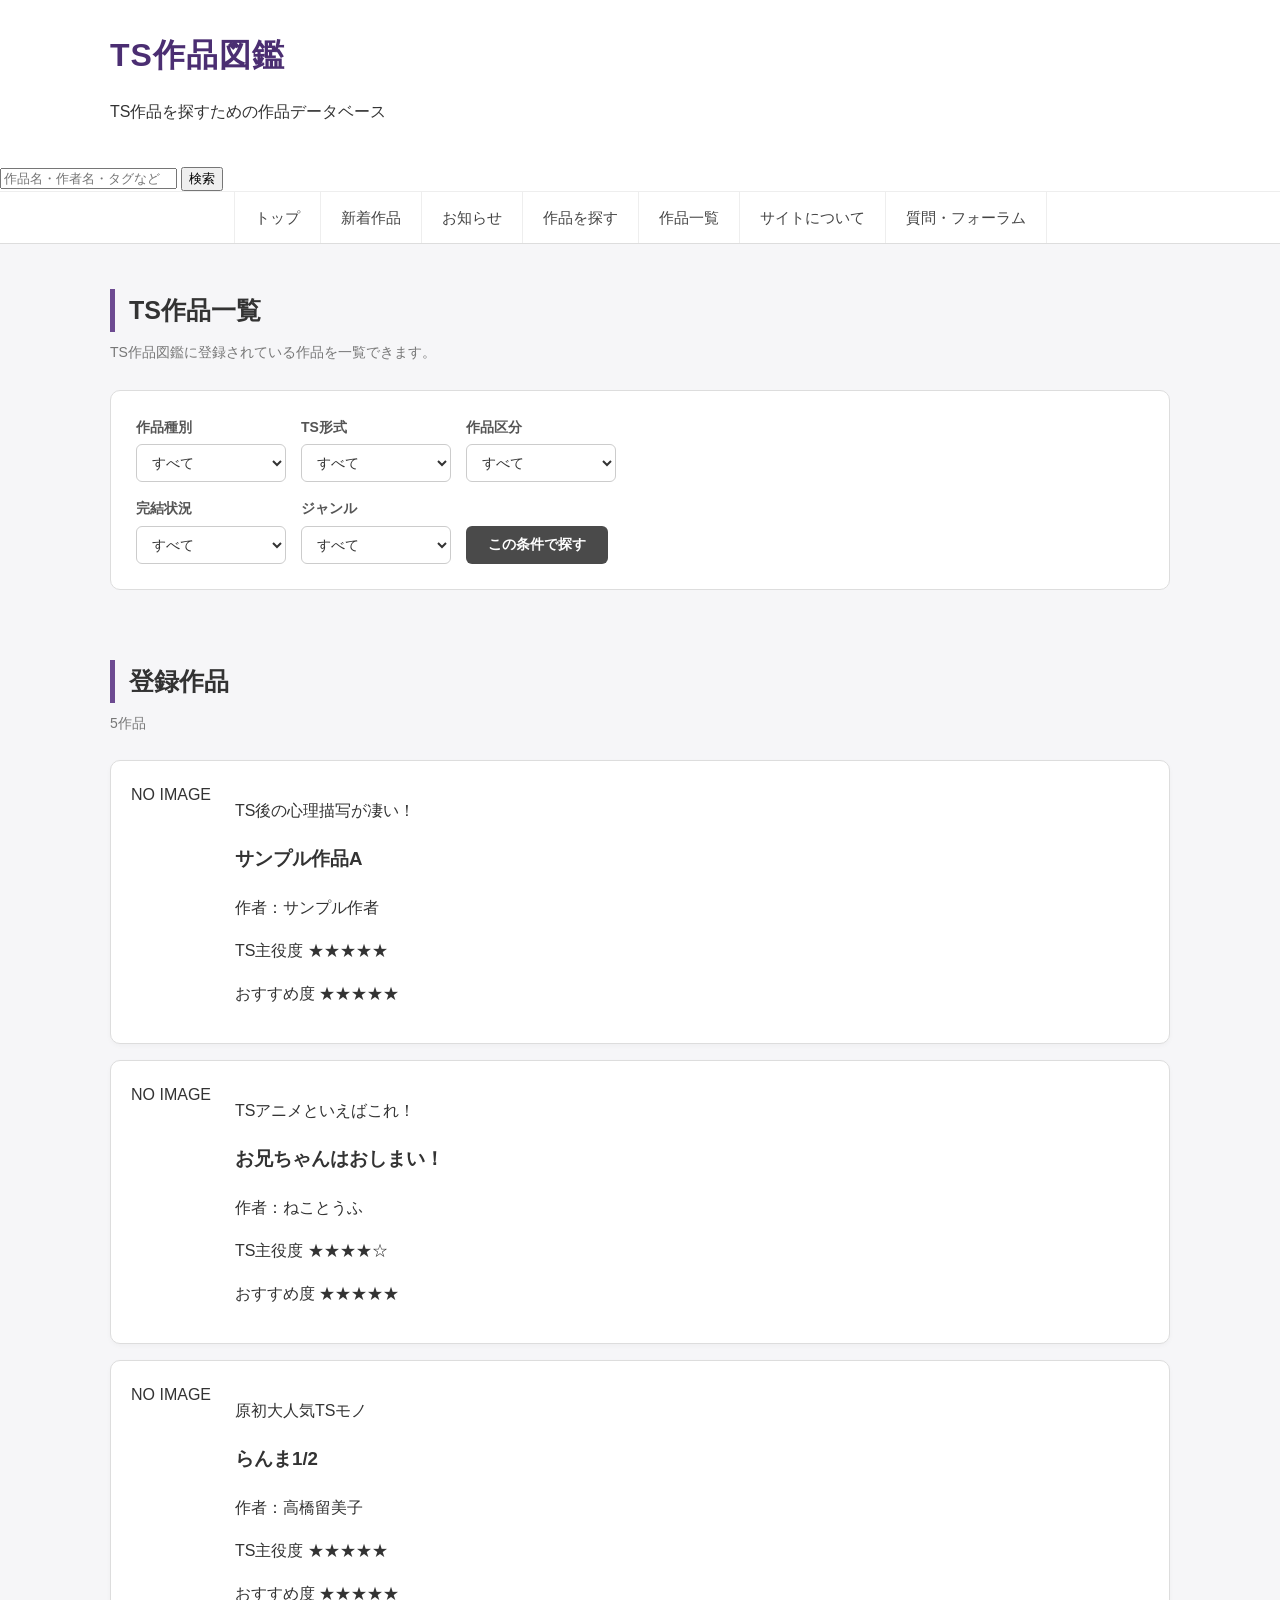
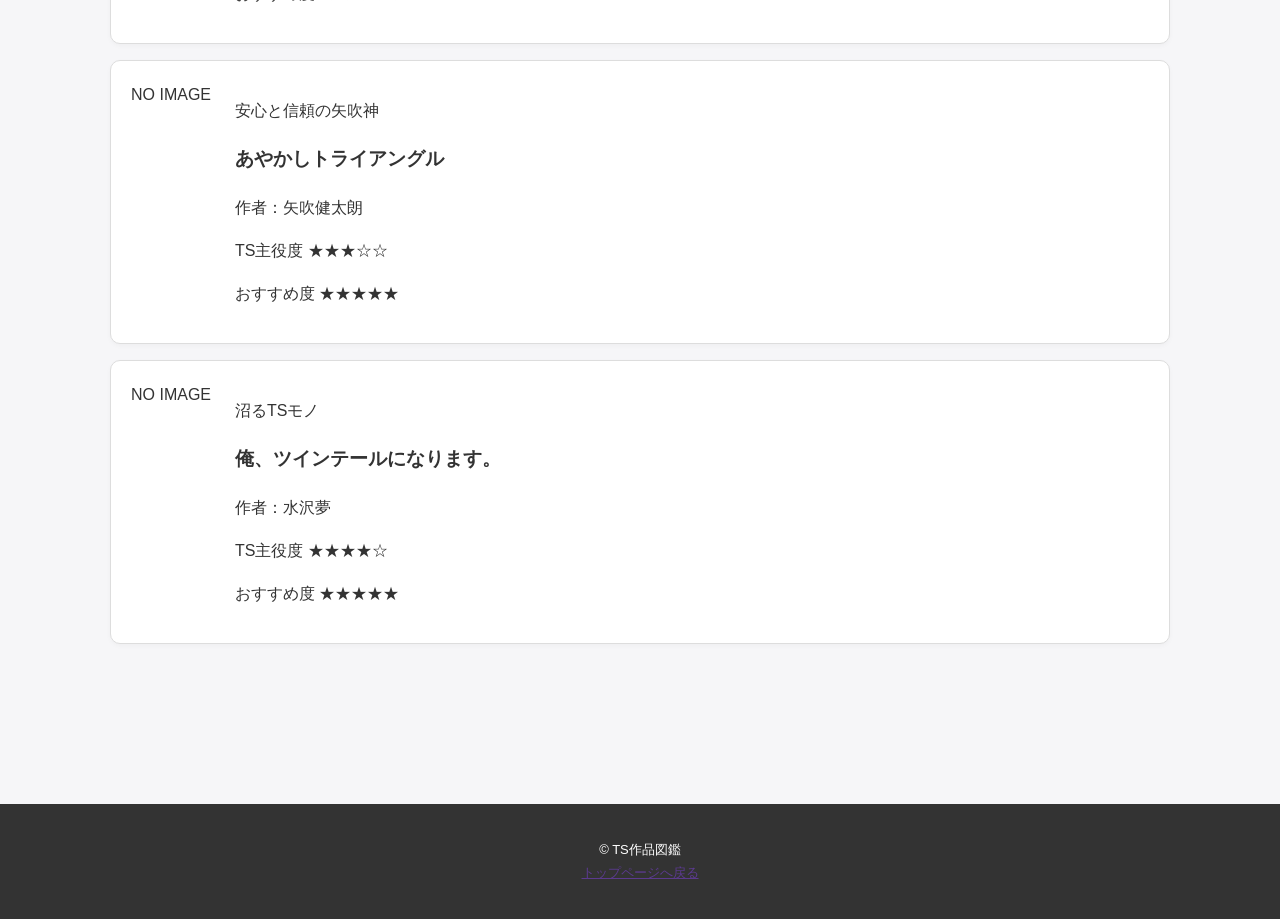
<file: works.html>
<!DOCTYPE html>
<html lang="ja">

<head>
    <meta charset="UTF-8">
    <meta name="viewport" content="width=device-width, initial-scale=1.0">

    <title>作品一覧｜TS作品図鑑</title>

    <link rel="stylesheet" href="style.css">
</head>


<body>

    <!-- ==============================
         ヘッダー
    =============================== -->
    <header id="top">

        <div class="site-header">

            <h1>
                <a href="index.html">TS作品図鑑</a>
            </h1>

            <p>
                TS作品を探すための作品データベース
            </p>

        </div>


        <!-- 検索 -->
        <div class="header-search">

            <input
                type="search"
                id="work-search"
                placeholder="作品名・作者名・タグなどから検索"
            >

            <button id="search-button">
                検索
            </button>

        </div>


        <!-- ナビゲーション -->
        <nav class="site-nav">

            <a href="index.html">トップ</a>
            <a href="index.html#new-novel">新着作品</a>
            <a href="index.html#notice">お知らせ</a>
            <a href="index.html#search">作品を探す</a>
            <a href="works.html">作品一覧</a>
            <a href="index.html#about">サイトについて</a>
            <a href="index.html#forum">質問・フォーラム</a>

        </nav>

    </header>



    <main>


        <!-- ==============================
             ページタイトル
        =============================== -->
        <section class="content-section">

            <div class="section-heading">

                <h2>TS作品一覧</h2>

                <p>
                    TS作品図鑑に登録されている作品を一覧できます。
                </p>

            </div>


            <!-- ==============================
                 絞り込み
            =============================== -->
            <div class="search-panel">

                <div class="search-panel-row">


                    <label>
                        作品種別

                        <select id="media-filter">

                            <option value="">すべて</option>
                            <option value="小説">小説</option>
                            <option value="漫画">漫画</option>
                            <option value="アニメ">アニメ</option>

                        </select>

                    </label>



                    <label>
                        TS形式

                        <select id="ts-filter">

                            <option value="">すべて</option>

                            <option value="男→女">男→女</option>
                            <option value="女→男">女→男</option>
                            <option value="可逆TS">可逆TS</option>
                            <option value="不可逆TS">不可逆TS</option>
                            <option value="複数人TS">複数人TS</option>
                            <option value="憑依">憑依</option>
                            <option value="TSF">TSF</option>
                            <option value="皮もの">皮もの</option>
                            <option value="前世思い出し">前世思い出し</option>
                            <option value="入れ替わり">入れ替わり</option>
                            <option value="変身">変身</option>
                            <option value="朝おん">朝おん</option>
                            <option value="朝おと">朝おと</option>
                            <option value="TST">TST</option>
                            <option value="TSM">TSM</option>
                            <option value="メス堕ち">メス堕ち</option>

                        </select>

                    </label>



                    <label>
                        作品区分

                        <select id="derivative-filter">

                            <option value="">すべて</option>
                            <option value="オリジナル">オリジナル</option>
                            <option value="二次創作">二次創作</option>

                        </select>

                    </label>

                </div>



                <div class="search-panel-row">


                    <label>
                        完結状況

                        <select id="status-filter">

                            <option value="">すべて</option>
                            <option value="完結">完結</option>
                            <option value="連載中">連載中</option>
                            <option value="休載">休載</option>

                        </select>

                    </label>



                    <label>
                        ジャンル

                        <select id="genre-filter">

                            <option value="">すべて</option>

                            <option value="ファンタジー">ファンタジー</option>
                            <option value="SF">SF</option>
                            <option value="アクション">アクション</option>
                            <option value="恋愛">恋愛</option>
                            <option value="コメディ">コメディ</option>
                            <option value="日常">日常</option>
                            <option value="ミステリー">ミステリー</option>
                            <option value="ホラー">ホラー</option>
                            <option value="歴史">歴史</option>
                            <option value="スポーツ">スポーツ</option>
                            <option value="その他">その他</option>

                        </select>

                    </label>



                    <button id="filter-button">
                        この条件で探す
                    </button>

                </div>

            </div>

        </section>



        <!-- ==============================
             検索結果
        =============================== -->
        <section class="content-section">

            <div class="section-heading">

                <h2>登録作品</h2>

                <p id="result-count">
                    作品を読み込んでいます……
                </p>

            </div>


            <div
                id="works-container"
                class="works-container"
            >

                <!-- JavaScriptで作品カードを生成 -->

            </div>


            <!-- 作品がない場合 -->
            <div
                id="no-results"
                class="no-results"
                style="display: none;"
            >

                <p>
                    条件に一致する作品がありません。
                </p>

            </div>

        </section>


    </main>



    <!-- ==============================
         フッター
    =============================== -->
    <footer>

        <p>
            © TS作品図鑑
        </p>

        <p>
            <a href="index.html">
                トップページへ戻る
            </a>
        </p>

    </footer>


    <script src="data/works.js"></script>
    <script src="works.js"></script>

</body>

</html>
</file>
<file: style.css>
/* =========================================================
   TS作品図鑑
   基本スタイル
   ========================================================= */


/* =========================================================
   基本設定
   ========================================================= */

* {
    box-sizing: border-box;
}

html {
    scroll-behavior: smooth;
}

body {
    margin: 0;

    font-family:
        -apple-system,
        BlinkMacSystemFont,
        "Noto Sans JP",
        "Yu Gothic",
        "Hiragino Kaku Gothic ProN",
        sans-serif;

    background: #f6f6f8;
    color: #333;

    line-height: 1.7;
}


/* リンク */

a {
    color: #5b3a8e;
}

a:hover {
    color: #7b55b5;
}


/* =========================================================
   ヘッダー
   ========================================================= */

header {
    background: #ffffff;
    border-bottom: 1px solid #ddd;
}


/* サイトタイトル */

.site-header {
    max-width: 1100px;
    margin: 0 auto;

    padding: 28px 20px 22px;
}

.site-header h1 {
    margin: 0;
}

.site-header h1 a {
    color: #4b2e72;
    text-decoration: none;

    font-size: 32px;
    font-weight: 700;
    letter-spacing: 0.03em;
}

.site-header h1 a:hover {
    color: #6d469e;
}


/* サイト説明 */

.site-description {
    margin: 5px 0 0;

    color: #777;
    font-size: 14px;
}


/* =========================================================
   ナビゲーション
   ========================================================= */

/*
   .site-nav が付いているページだけでなく、
   トップページの nav にも適用されるようにしています。
*/

.site-nav,
header nav,
body > nav {
    border-top: 1px solid #eee;

    background: #fff;

    display: flex;
    justify-content: center;
    align-items: stretch;

    flex-wrap: wrap;

    gap: 0;

    width: 100%;
}


/* ナビゲーションのリンク */

.site-nav a,
header nav a,
body > nav a {
    display: block;

    padding: 13px 20px;

    color: #444;
    text-decoration: none;

    font-size: 15px;

    border-right: 1px solid #eee;

    transition:
        background 0.2s,
        color 0.2s;
}


/* 最初のリンクの左線 */

.site-nav a:first-child,
header nav a:first-child,
body > nav a:first-child {
    border-left: 1px solid #eee;
}


/* ホバー */

.site-nav a:hover,
header nav a:hover,
body > nav a:hover {
    background: #f2edf8;
    color: #4b2e72;
}


/* =========================================================
   メイン
   ========================================================= */

main {
    max-width: 1100px;

    margin: 0 auto;

    padding: 45px 20px 70px;
}


/* 各セクション */

.content-section {
    margin-bottom: 70px;
}


/* =========================================================
   セクション見出し
   ========================================================= */

.section-heading {
    margin-bottom: 25px;
}

.section-heading h2 {
    margin: 0;

    padding-left: 14px;

    border-left: 5px solid #6d4a91;

    font-size: 25px;
    font-weight: 700;

    color: #333;
}

.section-heading p {
    margin: 9px 0 0;

    color: #777;

    font-size: 14px;
}


/* =========================================================
   作品一覧コンテナ
   ========================================================= */

.works-container {
    display: flex;
    flex-direction: column;

    gap: 16px;
}


/* =========================================================
   作品カード
   ========================================================= */

.work-card {
    display: flex;

    gap: 24px;

    padding: 20px;

    background: #fff;

    border: 1px solid #ddd;
    border-radius: 10px;

    color: inherit;
    text-decoration: none;

    box-shadow: 0 2px 5px rgba(0, 0, 0, 0.03);

    transition:
        transform 0.18s ease,
        box-shadow 0.18s ease,
        border-color 0.18s ease;
}

.work-card:hover {
    color: inherit;

    transform: translateY(-2px);

    border-color: #cbb9dc;

    box-shadow:
        0 6px 18px rgba(0, 0, 0, 0.08);
}


/* =========================================================
   作品画像
   ========================================================= */

.work-image {
    width: 150px;
    height: 210px;

    flex-shrink: 0;

    display: flex;
    align-items: center;
    justify-content: center;

    overflow: hidden;

    background: #eeeeF1;

    border-radius: 7px;

    color: #999;

    font-size: 13px;
    text-align: center;
}

.work-image img {
    width: 100%;
    height: 100%;

    object-fit: cover;
}


/* =========================================================
   作品情報
   ========================================================= */

.work-info {
    flex: 1;

    min-width: 0;
}


/* キャッチコピー */

.work-recommend {
    margin: 0 0 5px;

    color: #6b4592;

    font-size: 20px;
    font-weight: 700;

    line-height: 1.5;
}


/* 作品名 */

.work-title {
    margin: 0 0 12px;

    color: #333;

    font-size: 25px;
    font-weight: 700;

    line-height: 1.4;
}


/* 作者など */

.work-meta {
    display: flex;
    flex-wrap: wrap;

    gap: 8px 15px;

    margin-top: 15px;

    color: #666;

    font-size: 14px;
}


/* 評価 */

.rating {
    font-weight: 700;

    color: #444;
}


/* 星 */

.rating-stars {
    color: #e0a800;

    letter-spacing: 1px;
}


/* =========================================================
   「もっと見る」ボタン
   ========================================================= */

.more-button-area {
    display: flex;
    justify-content: center;

    margin-top: 28px;
}

.more-button {
    display: inline-block;

    min-width: 170px;

    padding: 12px 28px;

    background: #4a4a4a;

    color: #fff;
    text-decoration: none;

    text-align: center;

    border-radius: 7px;

    font-size: 15px;
    font-weight: 700;

    transition:
        background 0.2s,
        transform 0.2s;
}

.more-button:hover {
    background: #5d4572;
    color: #fff;

    transform: translateY(-1px);
}


/* =========================================================
   お知らせ
   ========================================================= */

.notice-box {
    background: #fff;

    border: 1px solid #ddd;
    border-radius: 10px;

    padding: 8px 22px;
}

.notice-item {
    padding: 15px 0;

    border-bottom: 1px solid #eee;
}

.notice-item:last-child {
    border-bottom: none;
}

.notice-item time {
    display: inline-block;

    margin-right: 15px;

    color: #777;

    font-size: 13px;
}

.notice-item p {
    display: inline;

    margin: 0;

    font-size: 14px;
}


/* =========================================================
   検索・条件
   ========================================================= */

.search-panel {
    padding: 25px;

    background: #fff;

    border: 1px solid #ddd;
    border-radius: 10px;
}

.search-panel-row {
    display: flex;

    align-items: end;

    flex-wrap: wrap;

    gap: 15px;

    margin-bottom: 15px;
}

.search-panel-row:last-child {
    margin-bottom: 0;
}

.search-panel label {
    display: flex;
    flex-direction: column;

    gap: 5px;

    color: #555;

    font-size: 14px;
    font-weight: 600;
}

.search-panel select {
    min-width: 150px;

    padding: 9px 11px;

    background: #fff;

    border: 1px solid #ccc;
    border-radius: 6px;

    color: #333;

    font-size: 14px;

    cursor: pointer;
}

.search-panel select:focus {
    outline: none;

    border-color: #8a6aa5;

    box-shadow: 0 0 0 2px rgba(109, 74, 145, 0.12);
}

#filter-button {
    padding: 10px 22px;

    border: none;
    border-radius: 6px;

    background: #4a4a4a;

    color: #fff;

    font-size: 14px;
    font-weight: 700;

    cursor: pointer;

    transition: background 0.2s;
}

#filter-button:hover {
    background: #5d4572;
}


/* =========================================================
   通常の検索ボックス
   ========================================================= */

.search-box {
    display: flex;

    gap: 10px;

    margin: 20px 0;
}

.search-box input {
    flex: 1;

    min-width: 0;

    padding: 11px 14px;

    border: 1px solid #ccc;
    border-radius: 6px;

    background: #fff;

    font-size: 16px;
}

.search-box input:focus {
    outline: none;

    border-color: #8a6aa5;

    box-shadow: 0 0 0 2px rgba(109, 74, 145, 0.12);
}

.search-box button {
    padding: 11px 24px;

    border: none;
    border-radius: 6px;

    background: #444;

    color: #fff;

    font-size: 15px;

    cursor: pointer;
}

.search-box button:hover {
    background: #5d4572;
}


/* =========================================================
   カテゴリー
   ========================================================= */

.category-list {
    display: flex;

    flex-wrap: wrap;

    gap: 10px;
}

.category-list a {
    display: inline-block;

    padding: 7px 15px;

    background: #fff;

    border: 1px solid #d8d2df;
    border-radius: 20px;

    color: #555;

    text-decoration: none;

    font-size: 14px;

    transition:
        background 0.2s,
        color 0.2s;
}

.category-list a:hover {
    background: #f0eaf5;

    color: #5d3e7d;
}


/* =========================================================
   作品個別ページ
   ========================================================= */

.work-detail-section {
    max-width: 900px;

    margin: 0 auto;
}


/* 個別ページのカード */

.work-detail {
    background: #fff;

    border: 1px solid #ddd;
    border-radius: 10px;

    padding: 30px;

    box-shadow: 0 2px 8px rgba(0, 0, 0, 0.04);
}


/* ---------------------------------------------------------
   個別ページ：基本情報
   --------------------------------------------------------- */

/*
   work.jsでは

   [画像] [作品情報]

   の順番でHTMLが生成されています。

   row-reverse にすることで、

   [作品情報] [画像]

   の配置にします。
*/

.work-detail-basic {
    display: flex;

    flex-direction: row-reverse;

    align-items: flex-start;

    gap: 35px;

    margin-top: 25px;
}


/* 個別ページ画像 */

.work-detail-image {
    width: 240px;
    height: 336px;

    flex-shrink: 0;

    display: flex;

    align-items: center;
    justify-content: center;

    overflow: hidden;

    background: #eeeeF1;

    border-radius: 8px;

    color: #999;

    font-size: 14px;

    text-align: center;
}


/* 実際の画像 */

.work-detail-image img {
    width: 100%;
    height: 100%;

    object-fit: cover;
}


/* NO IMAGE */

.no-image-large {
    color: #999;
}


/* 個別ページ情報 */

.work-detail-info {
    flex: 1;

    min-width: 0;
}


/* 個別ページ情報の各行 */

.work-detail-info p {
    margin: 0 0 15px;

    font-size: 16px;
}

.work-detail-info p:last-child {
    margin-bottom: 0;
}


/* 個別ページのキャッチコピー */

.work-detail-catchphrase {
    margin: 0 0 8px;

    color: #6b4592;

    font-size: 18px;
    font-weight: 600;
}


/* 個別ページタイトル */

.work-detail-title {
    margin: 0;

    color: #333;

    font-size: 32px;
    line-height: 1.4;
}


/* ---------------------------------------------------------
   個別ページ：各ブロック
   --------------------------------------------------------- */

.work-detail-block {
    margin-top: 45px;

    padding-top: 30px;

    border-top: 1px solid #eee;
}

.work-detail-block h2 {
    margin: 0 0 20px;

    padding-left: 12px;

    border-left: 4px solid #6d4a91;

    font-size: 23px;
}

.work-detail-block h3 {
    margin: 0 0 10px;

    font-size: 18px;
}


/* 評価 */

.work-rating {
    display: flex;

    flex-wrap: wrap;

    gap: 25px;
}

.work-rating-item {
    display: flex;

    align-items: center;

    gap: 12px;
}

.stars {
    color: #e0a800;

    letter-spacing: 2px;
}


/* TS形式 */

.ts-type-list {
    margin: 0;

    padding-left: 25px;
}


/* ジャンル */

.genre-list {
    display: flex;

    flex-wrap: wrap;

    gap: 8px;
}

.genre-tag {
    display: inline-block;

    padding: 6px 13px;

    background: #f2edf8;

    border: 1px solid #d8cbe5;

    border-radius: 20px;

    color: #5d3e7d;

    font-size: 14px;
}


/* あらすじ等 */

.work-summary,
.work-points,
.work-comment {
    margin: 0;

    line-height: 1.9;
}


/* ---------------------------------------------------------
   個別ページ：読むボタン
   --------------------------------------------------------- */

.work-read-area {
    display: flex;

    justify-content: center;

    margin-top: 45px;
}

.work-read-button {
    display: inline-block;

    min-width: 200px;

    padding: 13px 25px;

    background: #4a4a4a;

    color: #fff;

    text-align: center;
    text-decoration: none;

    border-radius: 7px;

    font-weight: 700;

    transition:
        background 0.2s,
        transform 0.2s;
}

.work-read-button:hover {
    background: #5d4572;

    color: #fff;

    transform: translateY(-1px);
}


/* ---------------------------------------------------------
   個別ページ：戻るボタン
   --------------------------------------------------------- */

.work-back-area {
    margin-top: 30px;

    text-align: center;
}

.back-button {
    color: #666;

    text-decoration: none;

    font-size: 14px;
}

.back-button:hover {
    color: #5d3e7d;
}


/* エラー */

.work-error {
    text-align: center;

    padding: 50px 20px;
}


/* =========================================================
   フッター
   ========================================================= */

footer {
    background: #333;

    color: #fff;

    text-align: center;

    padding: 35px 20px;

    margin-top: 20px;
}

footer p {
    margin: 0;

    font-size: 13px;
}


/* =========================================================
   ページ上部へ戻る
   ========================================================= */

.back-to-top {
    display: block;

    width: fit-content;

    margin: 30px auto 0;

    color: #666;

    font-size: 14px;

    text-decoration: none;
}

.back-to-top:hover {
    color: #5d3e7d;
}


/* =========================================================
   スマートフォン
   ========================================================= */

@media (max-width: 700px) {

    /* ヘッダー */

    .site-header {
        padding: 22px 15px 18px;
    }

    .site-header h1 a {
        font-size: 26px;
    }


    /* ナビ */

    .site-nav,
    header nav,
    body > nav {
        justify-content: flex-start;

        overflow-x: auto;

        flex-wrap: nowrap;
    }

    .site-nav a,
    header nav a,
    body > nav a {
        flex-shrink: 0;

        padding: 11px 14px;

        font-size: 13px;
    }


    /* メイン */

    main {
        padding: 30px 14px 50px;
    }


    /* 見出し */

    .section-heading h2 {
        font-size: 22px;
    }


    /* 作品カード */

    .work-card {
        flex-direction: column;

        gap: 15px;

        padding: 15px;
    }


    .work-image {
        width: 100%;
        height: 190px;
    }


    .work-recommend {
        font-size: 18px;
    }


    .work-title {
        font-size: 21px;
    }


    /* 検索 */

    .search-panel {
        padding: 18px;
    }

    .search-panel-row {
        flex-direction: column;

        align-items: stretch;

        gap: 12px;
    }

    .search-panel label {
        width: 100%;
    }

    .search-panel select {
        width: 100%;
    }

    #filter-button {
        width: 100%;
    }


    /* 通常検索 */

    .search-box {
        flex-direction: column;
    }

    .search-box button {
        width: 100%;
    }


    /* お知らせ */

    .notice-item time {
        display: block;

        margin-bottom: 3px;
    }


    /* =====================================================
       個別ページ：スマホ
       ===================================================== */

    .work-detail {
        padding: 20px;
    }


    /*
       スマホでは画像を右に固定せず、
       情報の上に画像を表示します。
    */

    .work-detail-basic {
        flex-direction: column;

        gap: 20px;
    }


    .work-detail-image {
        width: 100%;

        max-width: 300px;

        height: 400px;

        margin: 0 auto;
    }


    .work-detail-title {
        font-size: 26px;
    }


    .work-detail-catchphrase {
        font-size: 17px;
    }


    .work-detail-block h2 {
        font-size: 21px;
    }


    .work-rating {
        flex-direction: column;

        gap: 12px;
    }
}


/* =========================================================
   小型スマートフォン
   ========================================================= */

@media (max-width: 400px) {

    .site-header h1 a {
        font-size: 23px;
    }

    .section-heading h2 {
        font-size: 20px;
    }

    .work-image {
        height: 160px;
    }


    .work-detail-image {
        height: 350px;
    }
}
</file>
